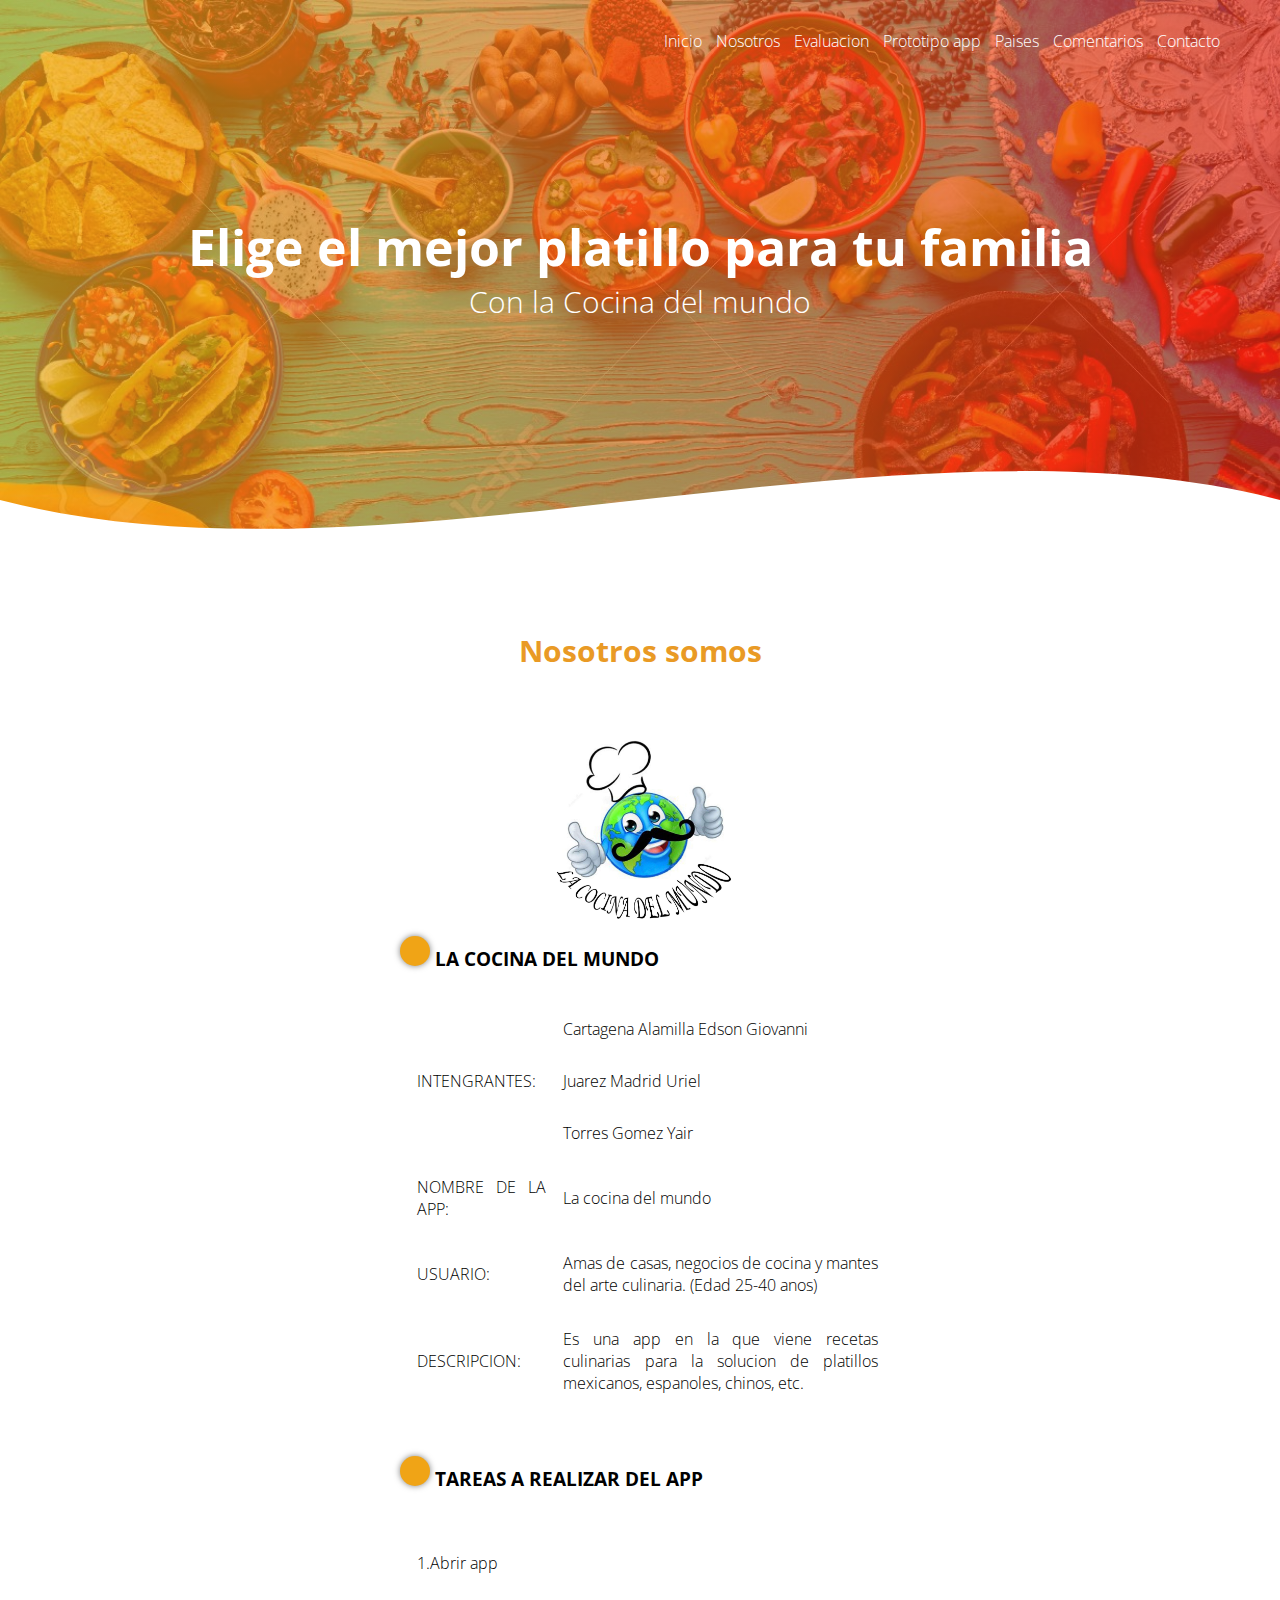
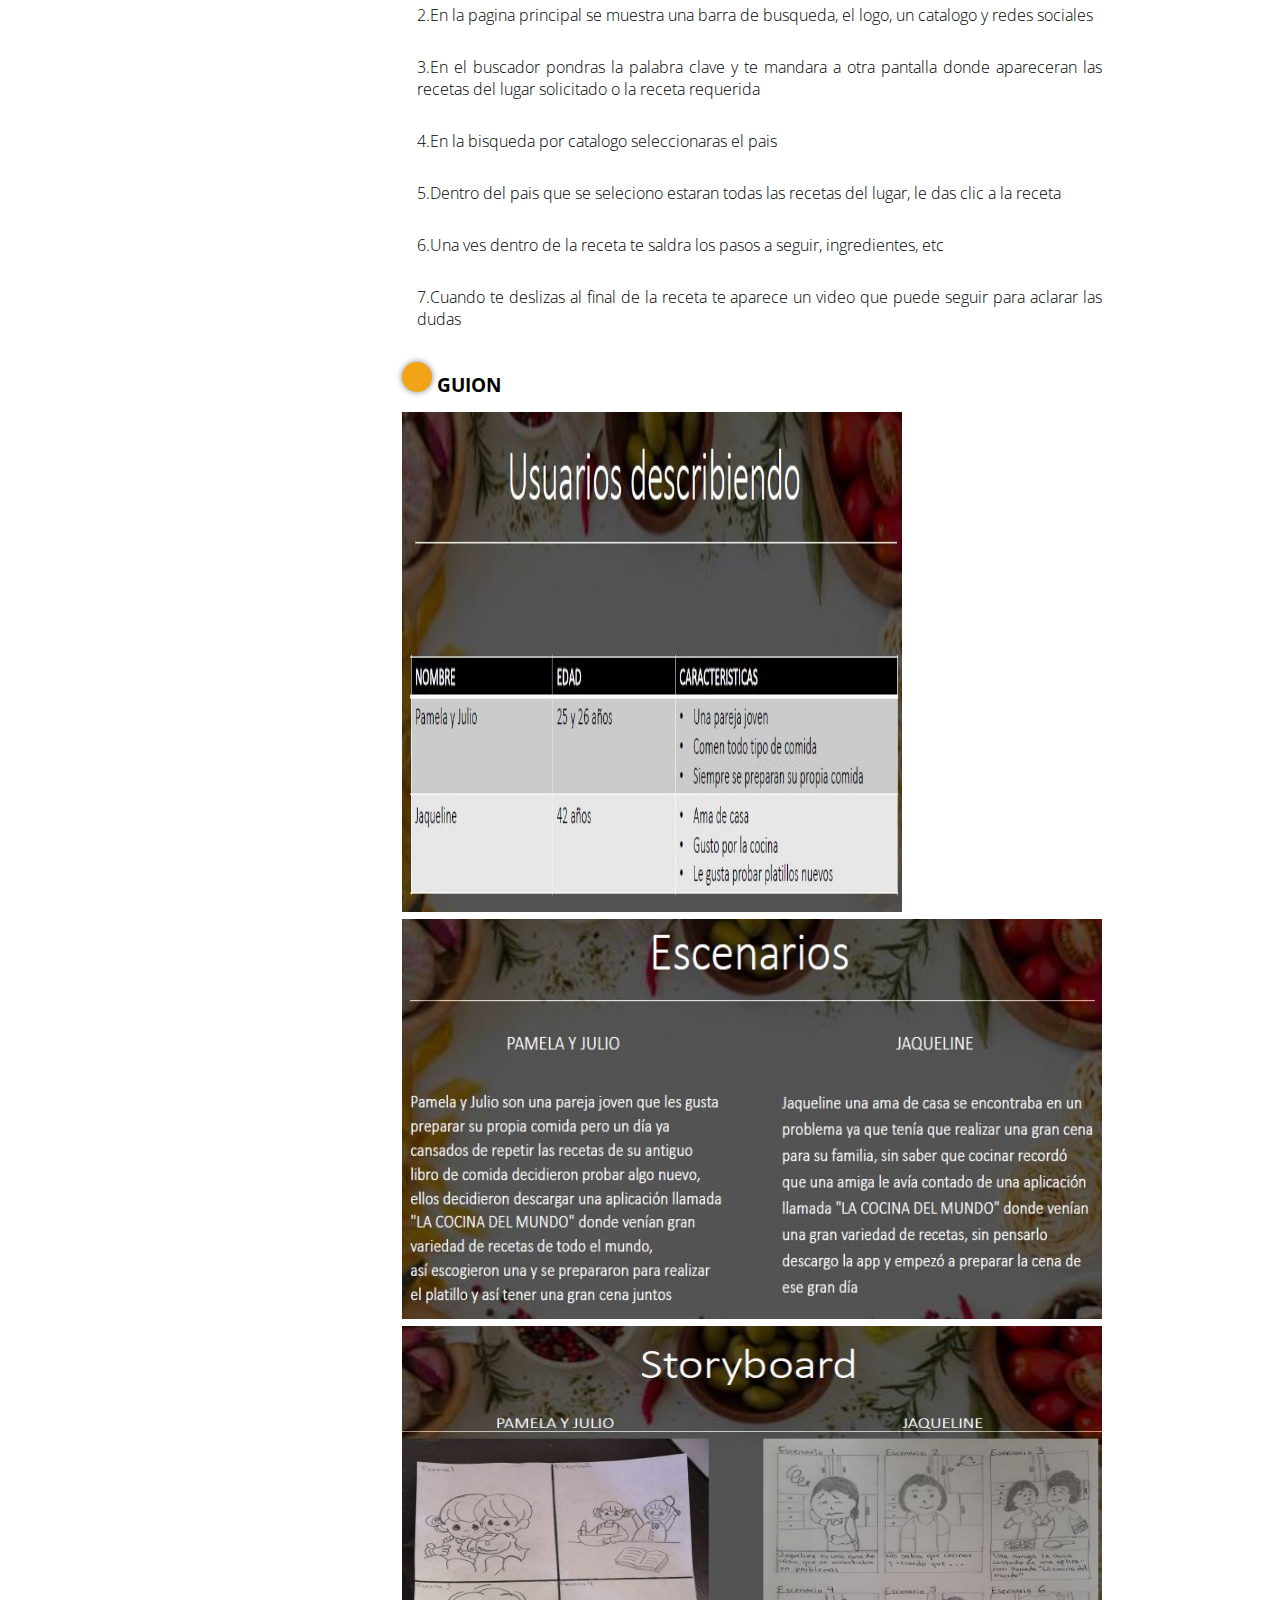
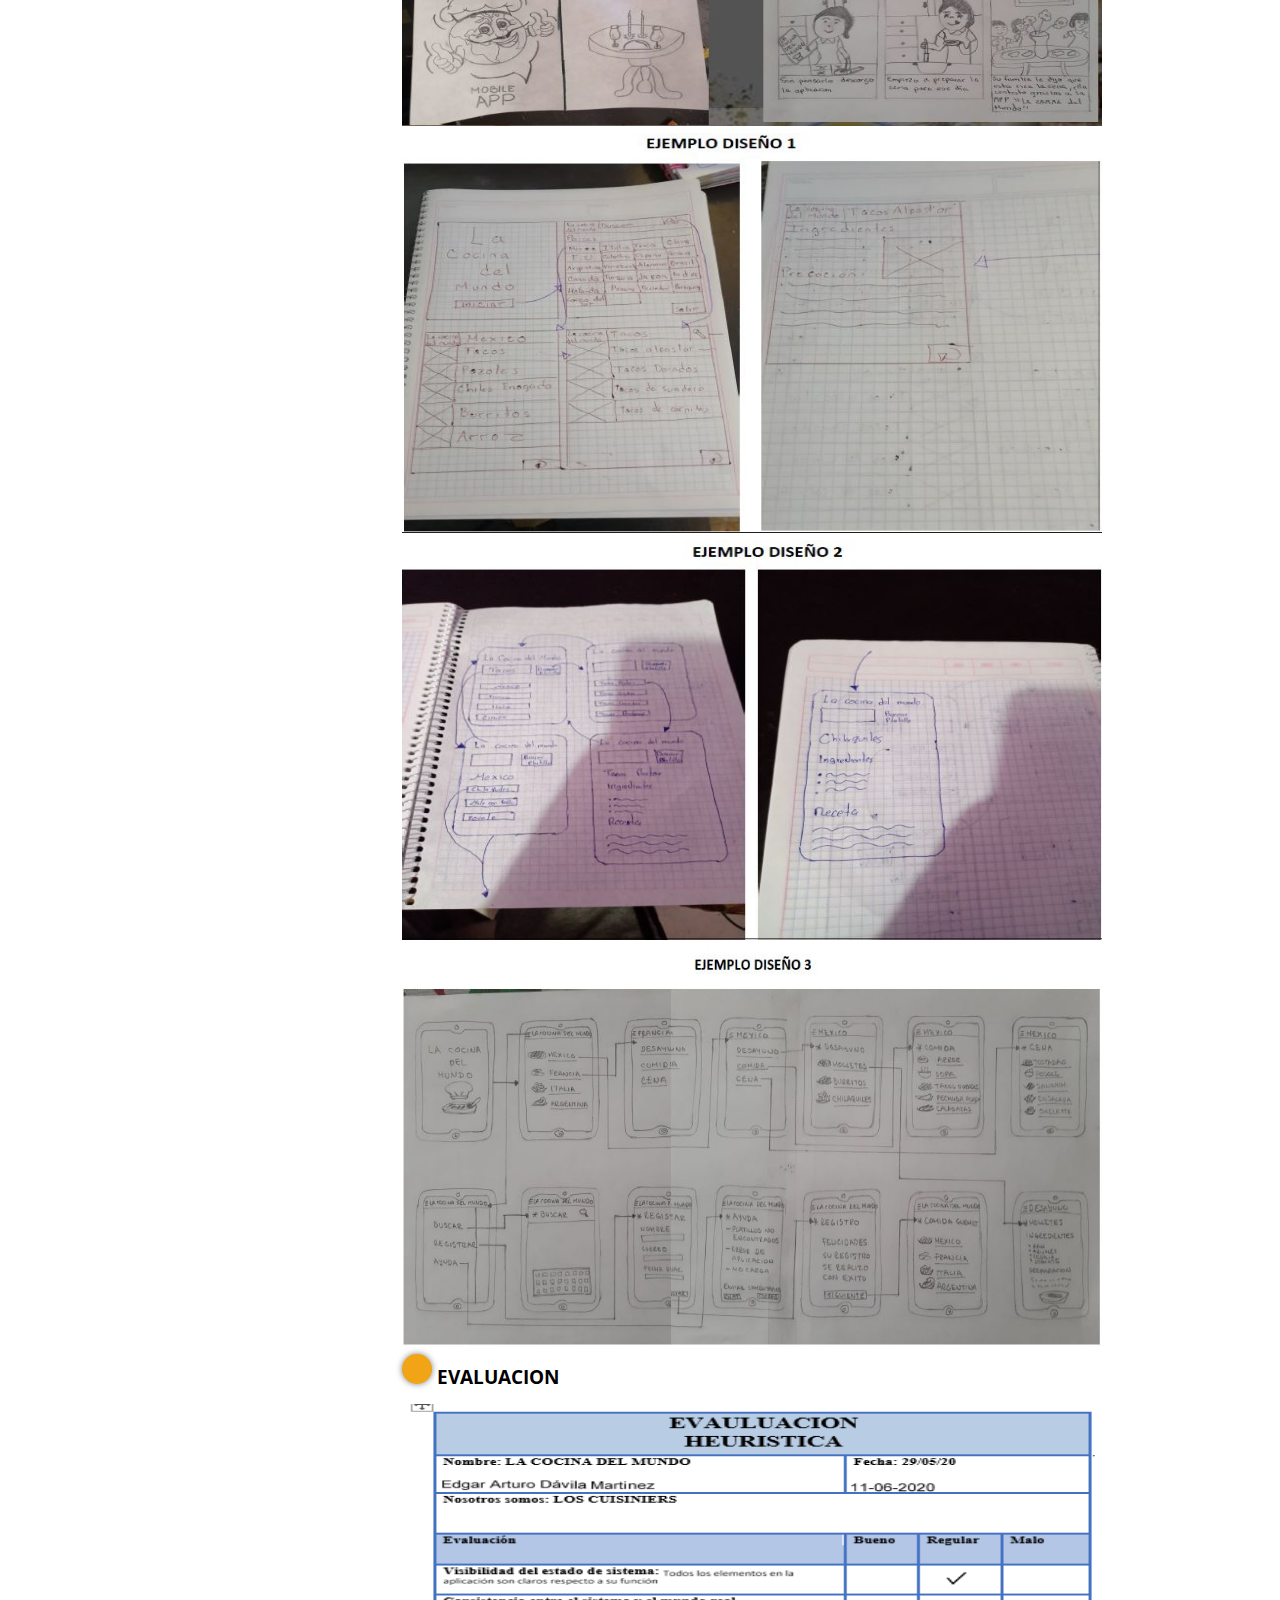
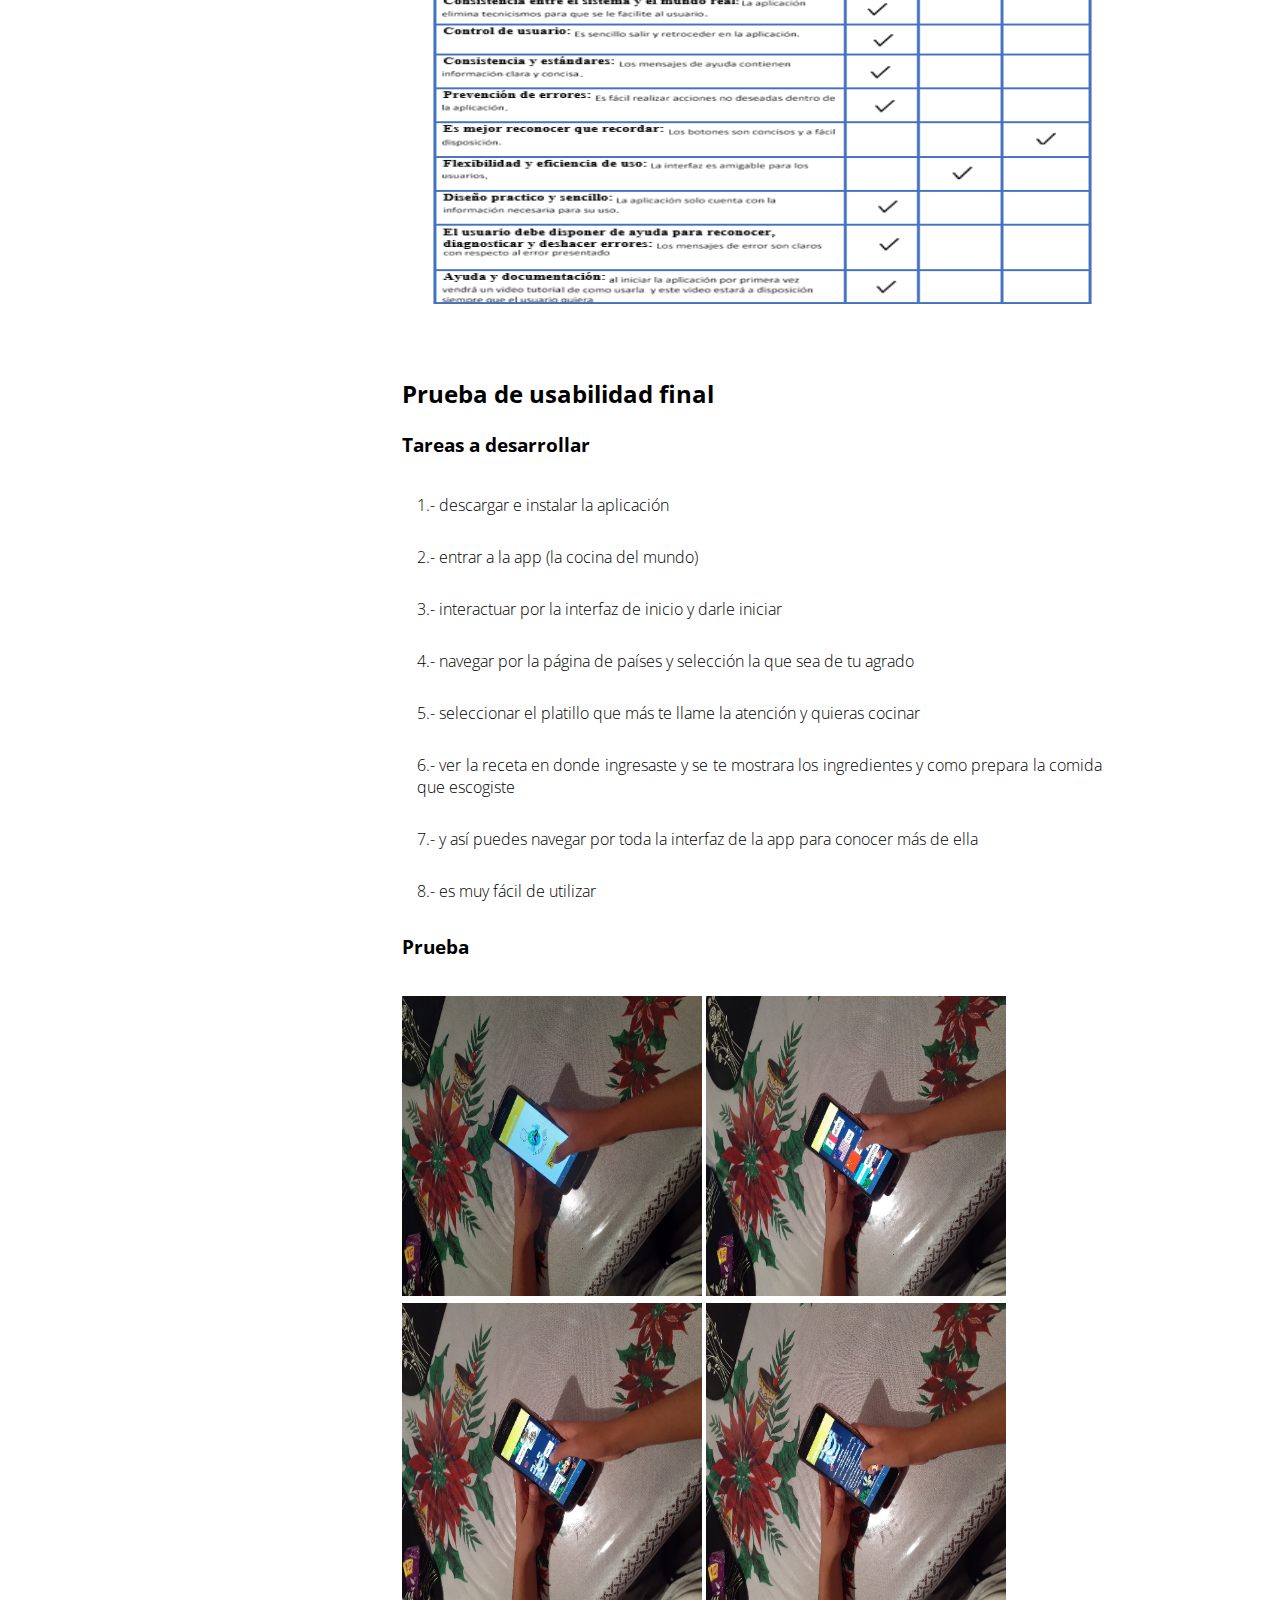
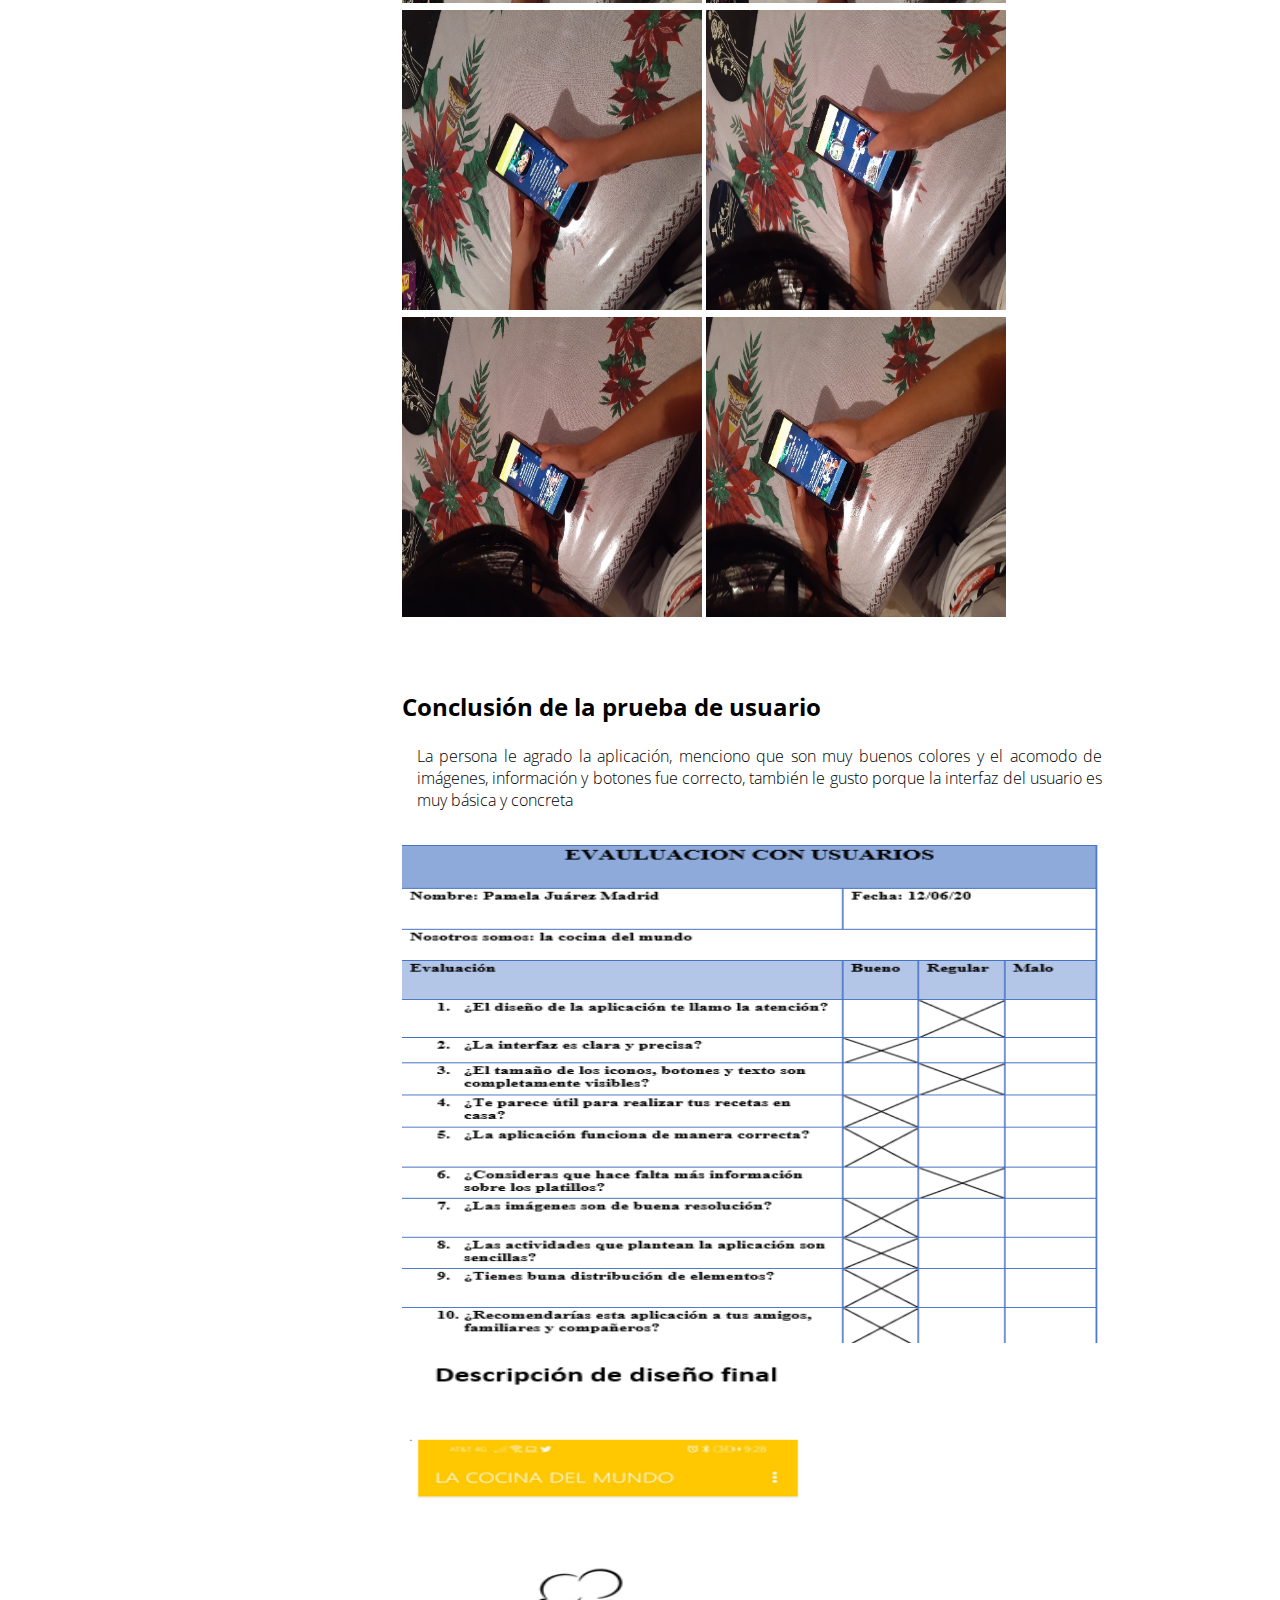
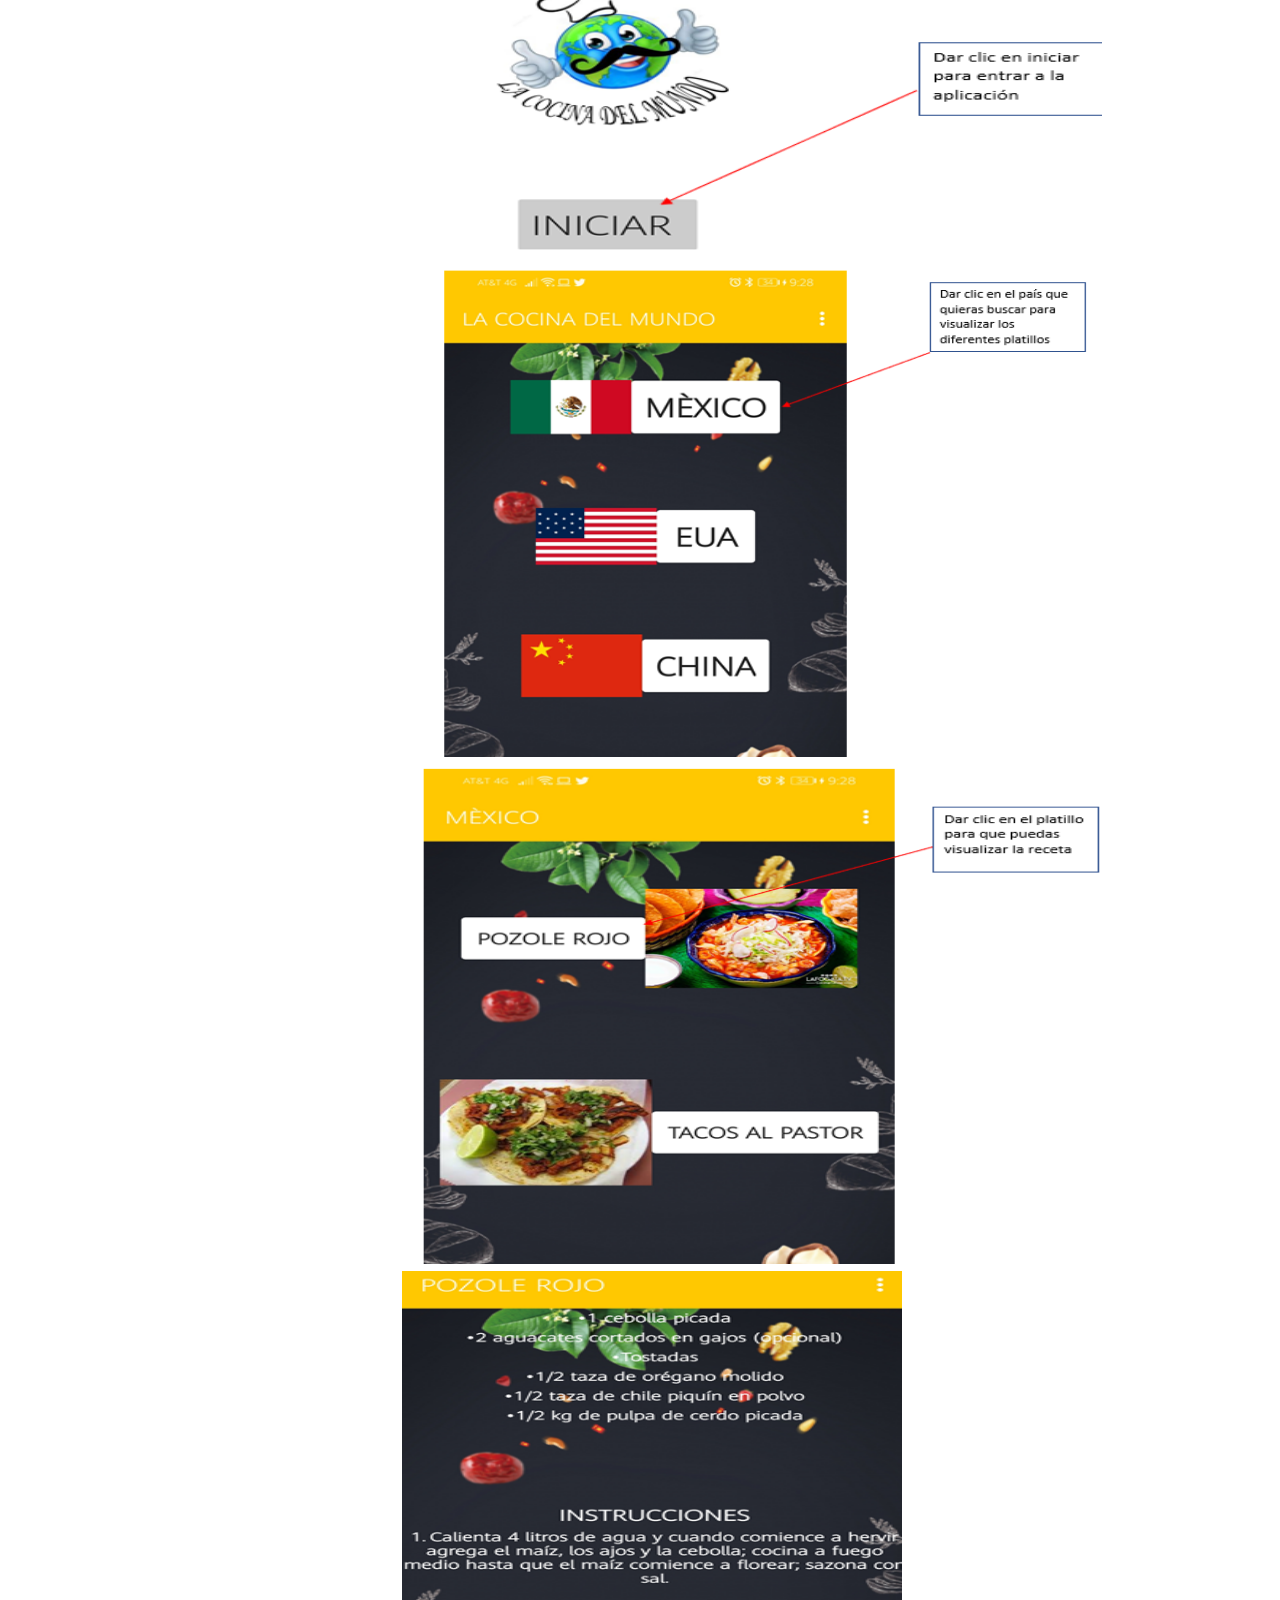
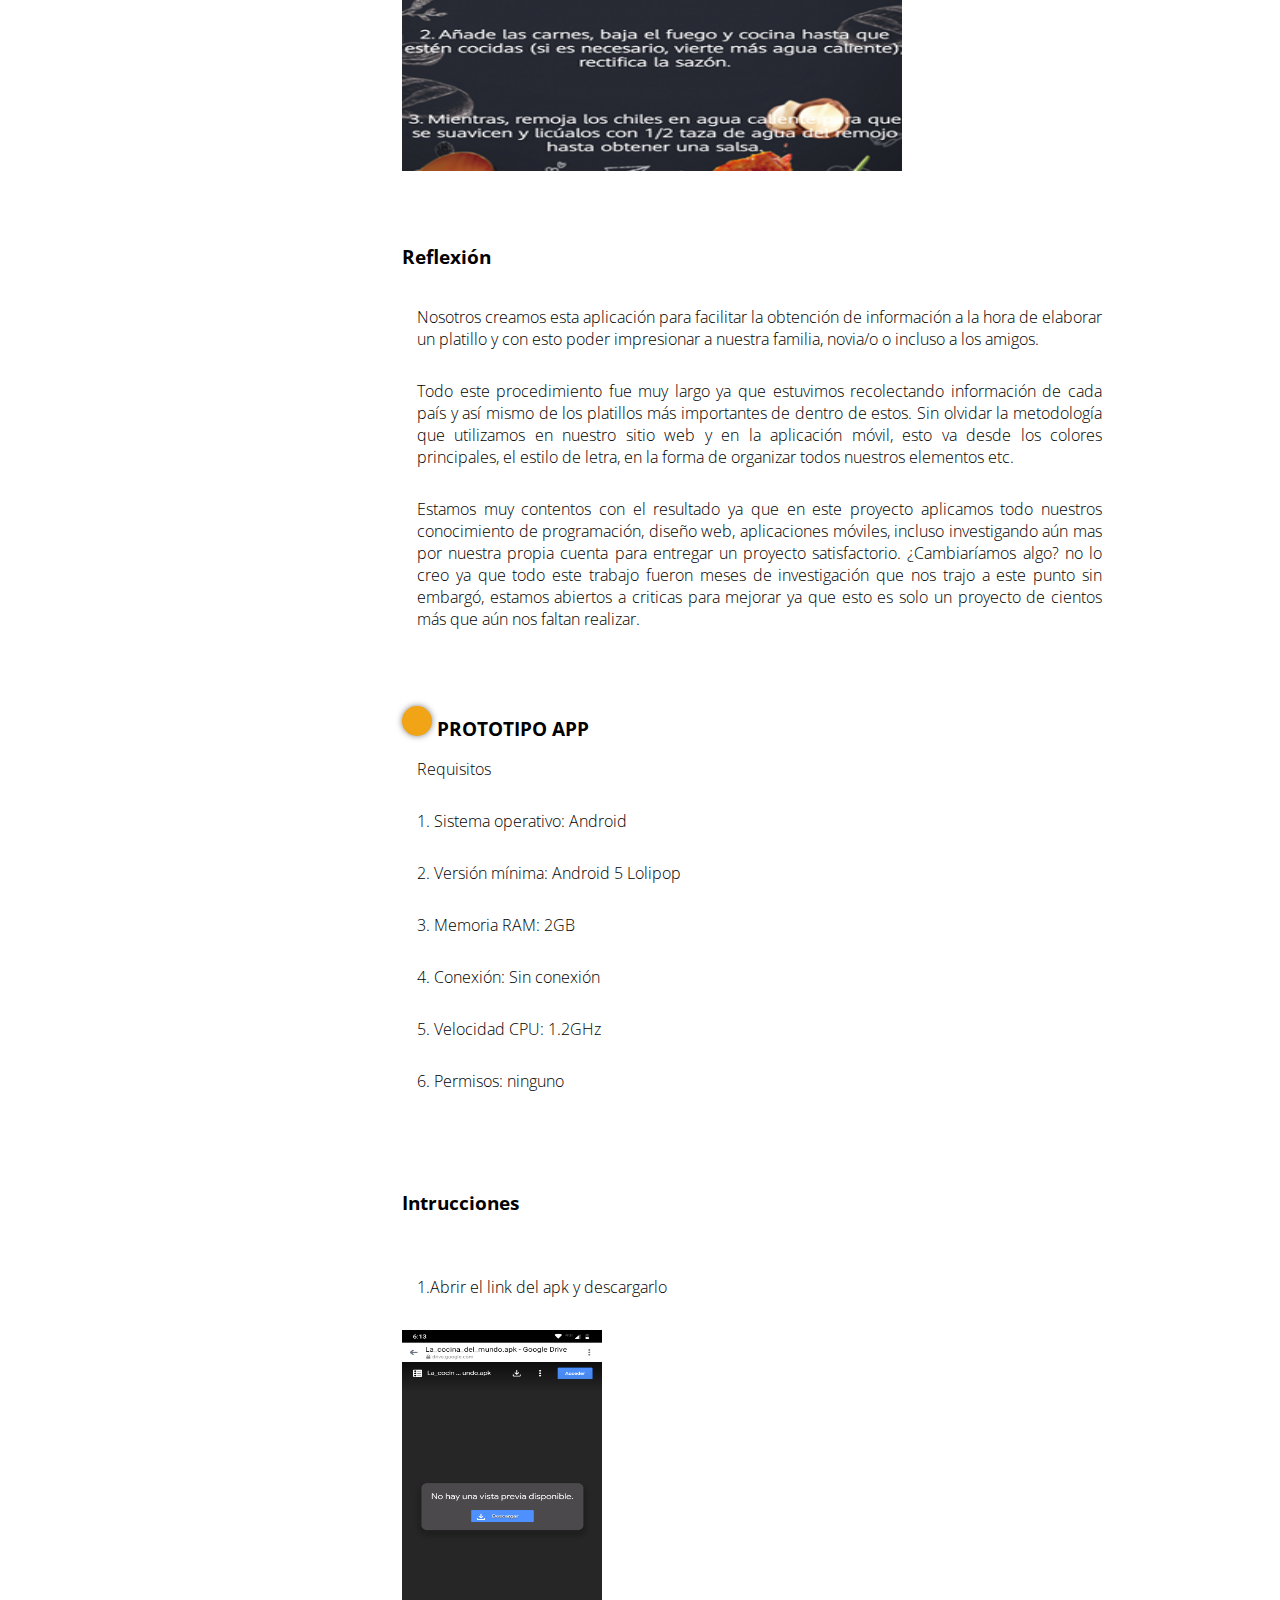
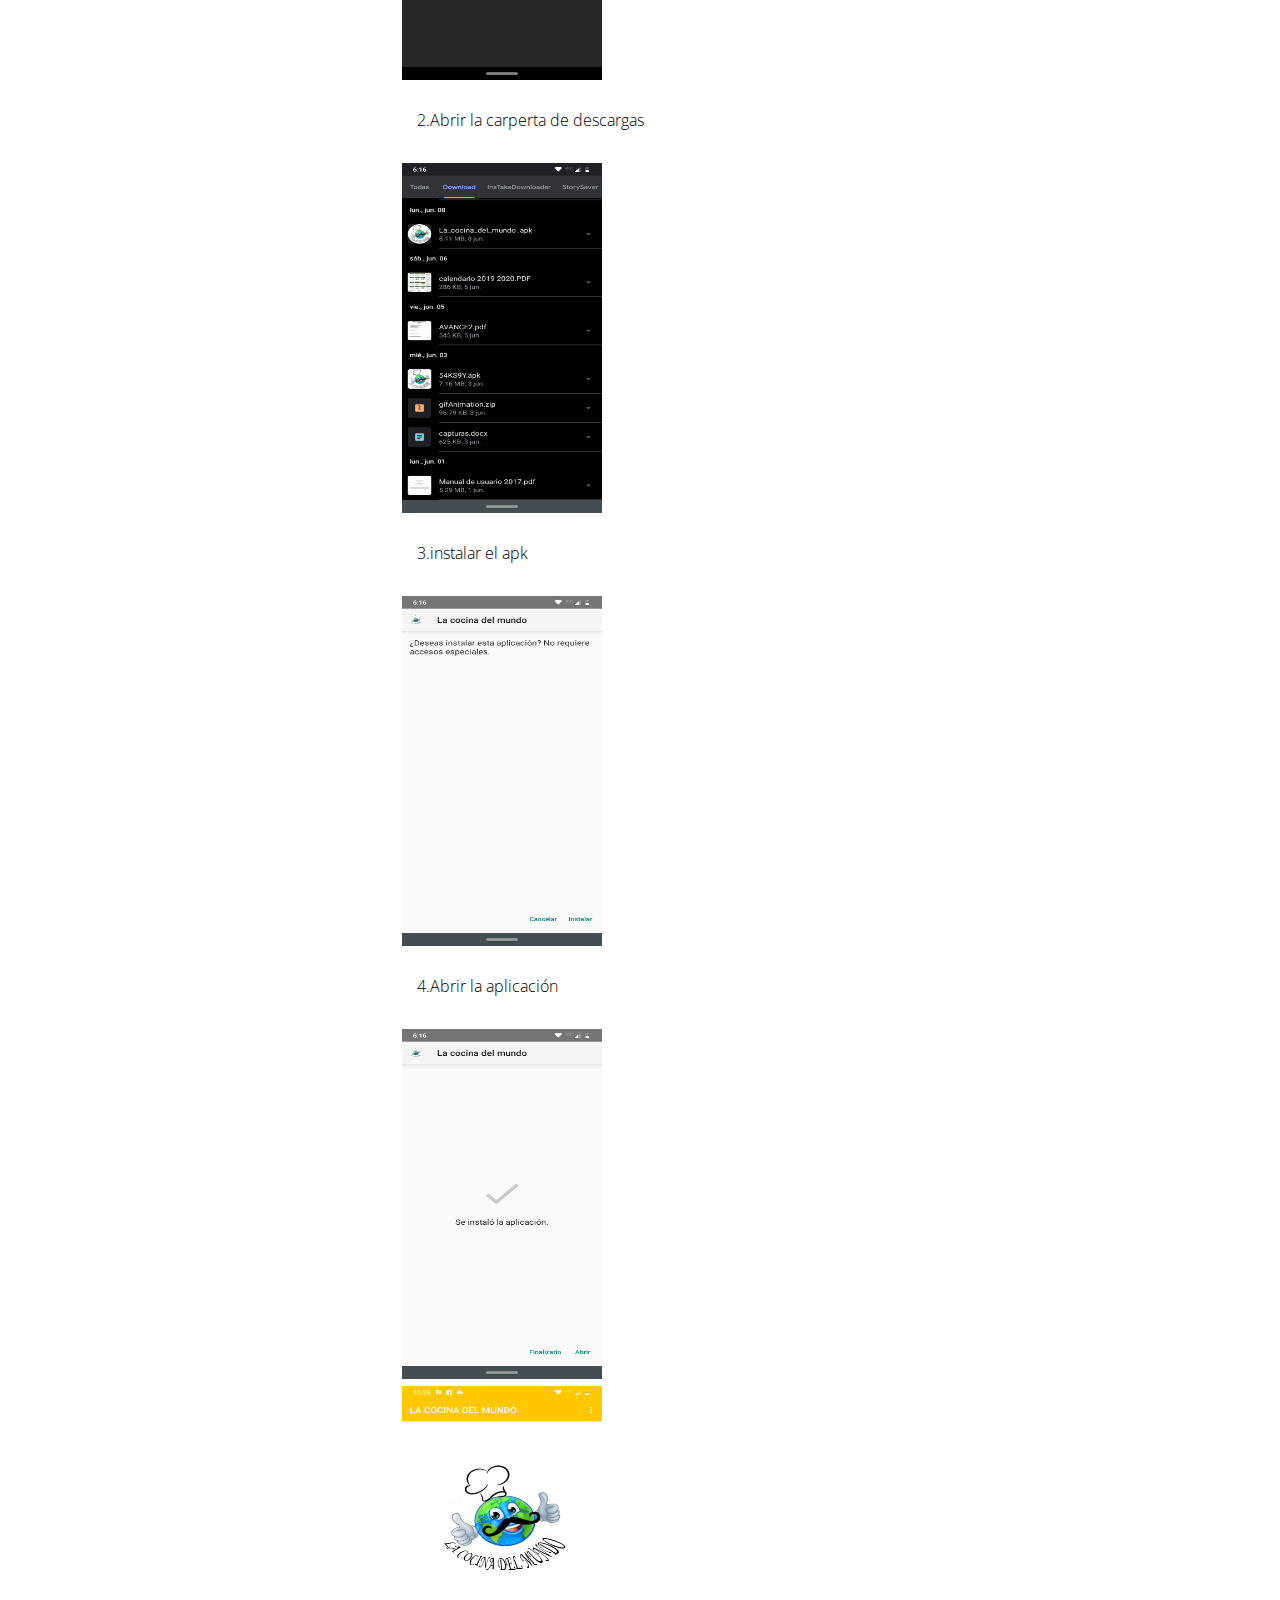
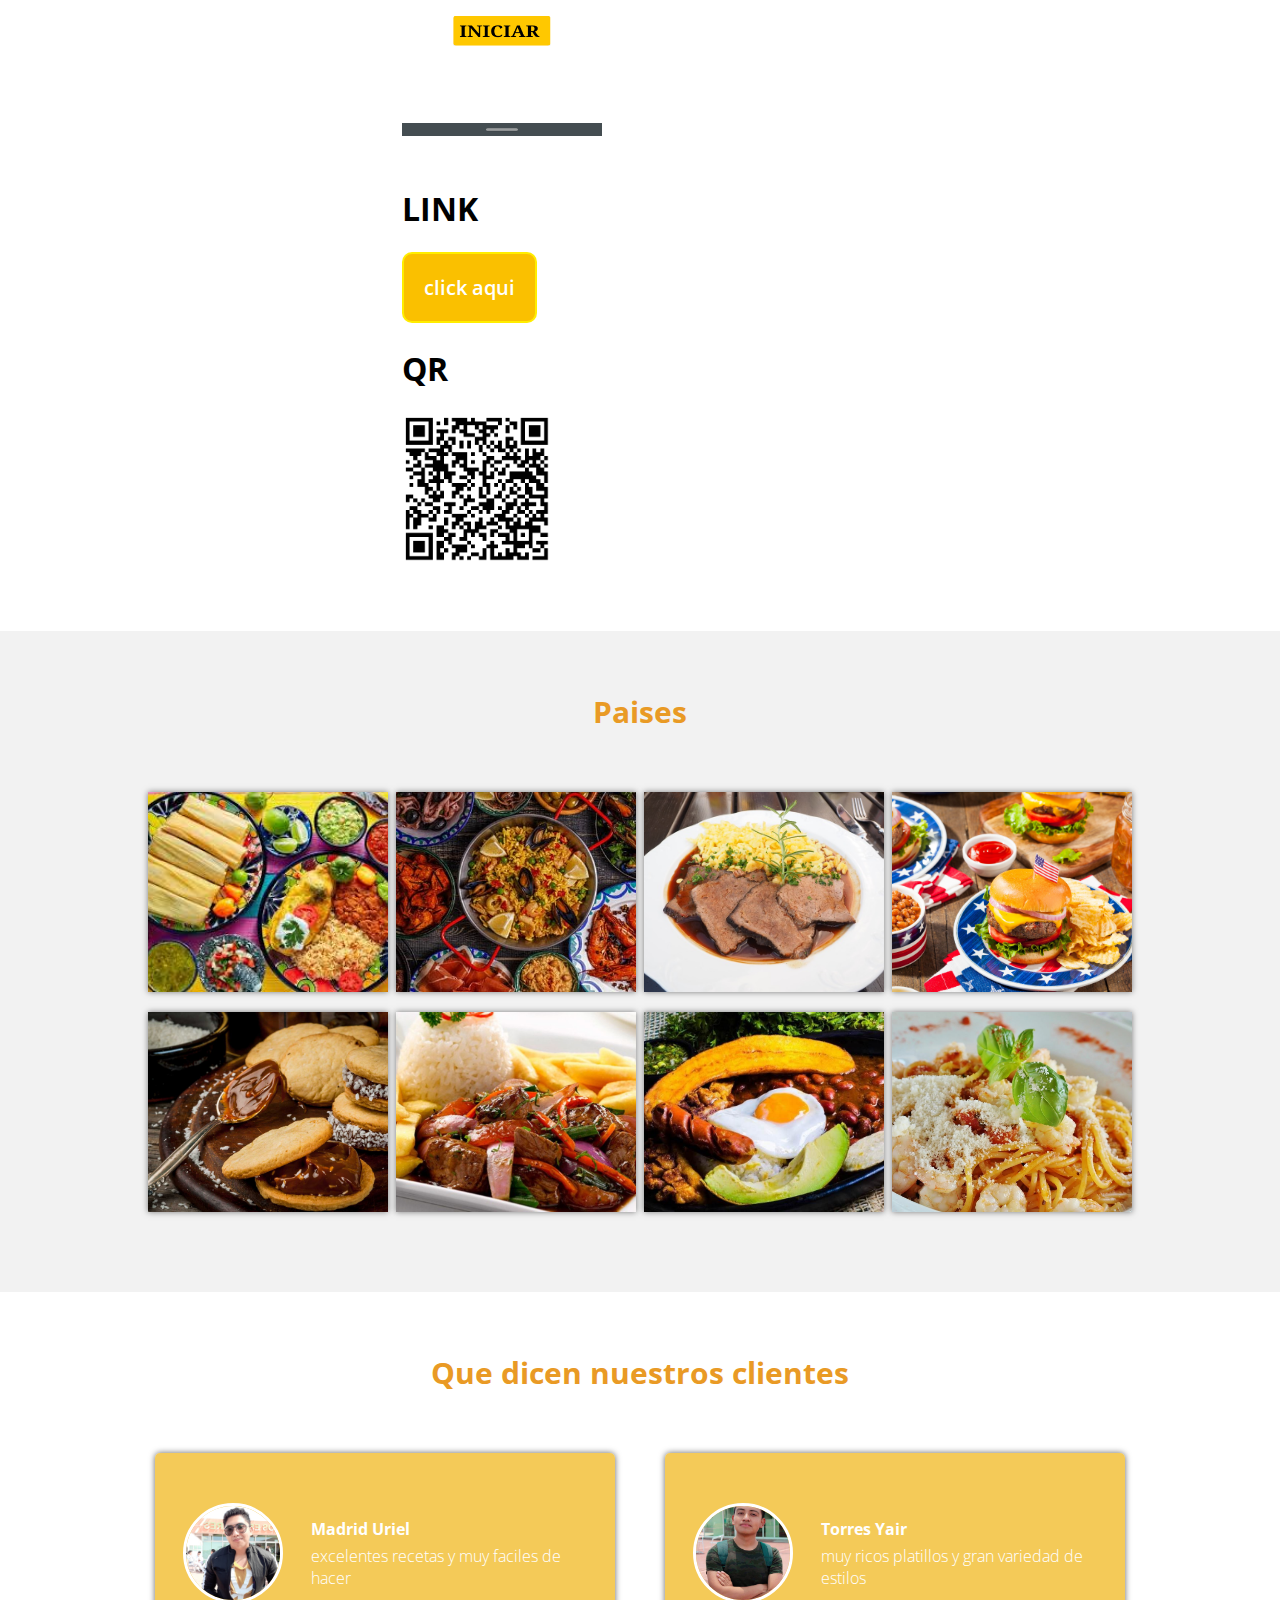
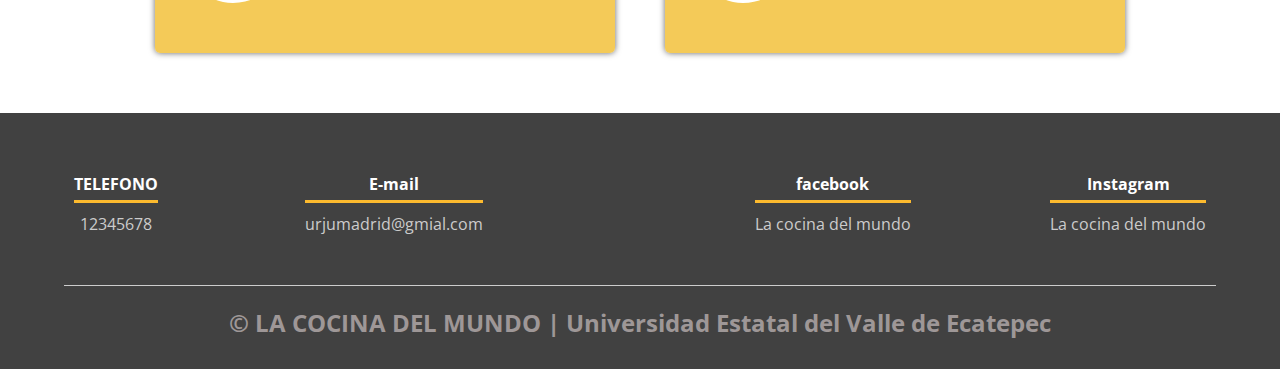
<file: index.html>
<!DOCTYPE html>
<html lang="es">

<head>
    <meta charset="UTF-8">
    <meta name="viewport" content="width=device-width, initial-scale=1.0">
    <meta http-equiv="X-UA-Compatible" content="ie=edge">
    <title>LOS CUISINIERS</title>
    <link rel="stylesheet" href="css/estilos.css">
    <link href="https://fonts.googleapis.com/css?family=Open+Sans:300,400,700,800&display=swap" rel="stylesheet"> 
</head>

<body>
    <header>
        <nav>
            <a href="index.html">Inicio</a>
            <a href="#Nosotros">Nosotros</a>
            <a href="#evaluacion">Evaluacion</a>
            <a href="#prototipo">Prototipo app</a>
            <a href="#Paises">Paises</a>
            <a href="#Comentarios">Comentarios</a>
            <a href="#Contacto">Contacto</a>
        </nav>
        <section class="textos-header">
            <h1>Elige el mejor platillo para tu familia</h1>
            <h2>Con la Cocina del mundo</h2>
        </section>
        <div class="wave" style="height: 150px; overflow: hidden;"><svg viewBox="0 0 500 150" preserveAspectRatio="none"
                style="height: 100%; width: 100%;">
                <path d="M0.00,49.98 C150.00,150.00 349.20,-50.00 500.00,49.98 L500.00,150.00 L0.00,150.00 Z"
                    style="stroke: none; fill: #fff;"></path>
            </svg></div>
    </header>
    <main>
        <section class="contenedor sobre-nosotros">
            <h2 class="titulo"><a name= Nosotros>Nosotros somos</a></h2>
           <center> <img src="img/uneve.jpg" alt="" class="imagen-about-us"></center>

            <div class="contenedor-sobre-nosotros">
                
                <div class="contenido-textos">
                    <h3><span></span>LA COCINA DEL MUNDO</h3>
                    <p>
                                <table class="tabla"> 
                                 <tr>
                                     <th><P>INTENGRANTES:</P></th>
                                     <th><p>Cartagena Alamilla Edson Giovanni</p>
                                     <p>Juarez Madrid Uriel</p>
                                     <p>Torres Gomez Yair</p></th>  
                                 </tr>
                                <tr>
                                     <th><p>NOMBRE DE LA APP:</p></th>
                                     <td><p>La cocina del mundo</p></td>
                                </tr>
                                <tr>
                                     <th><p>USUARIO:</p></th>
                                     <td><p>Amas de casas, negocios de cocina y mantes del arte culinaria. (Edad 25-40 anos)</p></td></tr>
                                <tr>
                                    <th><p>DESCRIPCION:</p></th>
                                    <td><p>Es una app en la que viene recetas culinarias para la solucion de platillos mexicanos, espanoles, chinos, etc.</p></td>
                                </tr>
                                </table>
                            
                    </p>
                    <h3><span></span>TAREAS A REALIZAR DEL APP</h3>
                    <table>
                        <tr>
                            <td><p>1.Abrir app</p>
                            <p>2.En la pagina principal se muestra una barra de busqueda, el logo, un catalogo y redes sociales</p>
                            <p>3.En el buscador pondras la palabra clave y te mandara a otra pantalla donde apareceran las recetas del lugar solicitado o la receta requerida</p>
                            <p>4.En la bisqueda por catalogo seleccionaras el pais</p>
                            <p>5.Dentro del pais que se seleciono estaran todas las recetas del lugar, le das clic a la receta </p>
                            <p>6.Una ves dentro de la receta te saldra los pasos a seguir, ingredientes, etc</p>
                            <p>7.Cuando te deslizas al final de la receta te aparece un video que puede seguir para aclarar las dudas</p></td>
                        </tr>
                        <tr>
                            <td> <h3><span></span>GUION</h3> 
                                <img src="img/G1.jpg" class="fotoG2"></td></tr>
                             <tr> <td><img src="img/G2.jpg" class="fotoG" ></td></tr>
                             <tr> <td><img src="img/SB.jpg" class="fotoG"></td></tr>
                             <tr> <td><img src="img/P1.jpg" class="fotoG"></td></tr>
                             <tr> <td><img src="img/P3.jpg" class="fotoG"></td></tr>
                             <tr> <td><img src="img/P2.jpg" class="fotoG"></td></tr>
                             <tr>
                                <td> <h3><span></span><a name= evaluacion>EVALUACION</a></h3> 
                                    <img src="img/eva.png" class="fotoG1"></td></tr>
                                    <tr><td><br><br><br><h2>Prueba de usabilidad final</h2><br>

                                        <h3> Tareas a desarrollar </h3><br>
                                        <p> 1.- descargar e instalar la aplicación </p>
                                        <p> 2.- entrar a la app (la cocina del mundo)</p>
                                        <p> 3.- interactuar por la interfaz de inicio y darle iniciar </p>
                                        <p> 4.- navegar por la página de países y selección la que sea de tu agrado </p>
                                        <p> 5.- seleccionar el platillo que más te llame la atención y quieras cocinar </p>
                                        <p> 6.- ver la receta en donde ingresaste y se te mostrara los ingredientes y como prepara la comida que escogiste </p>
                                        <p> 7.- y así puedes navegar por toda la interfaz de la app para conocer más de ella </p>
                                        <p> 8.- es muy fácil de utilizar </p></td></tr>

                                        <tr> <td><h3> Prueba </h3><br>
                                            <img src="img/1b.jpg" class="fotoG4" >
                                             <img src="img/2b.jpg" class="fotoG4" ></td></tr>
                                        <tr> <td><img src="img/3b.jpg" class="fotoG4" >
                                                <img src="img/4b.jpg" class="fotoG4" ></td></tr>
                                        <tr> <td><img src="img/5b.jpg" class="fotoG4" >
                                                <img src="img/6b.jpg" class="fotoG4" ></td></tr>
                                        <tr> <td><img src="img/7b.jpg" class="fotoG4" >
                                                <img src="img/8b.jpg" class="fotoG4" ></td></tr> <br><br>

                                        <tr><td><br><br><br><h2>Conclusión de la prueba de usuario</h2><br>
                                            <p>La persona le agrado la aplicación, menciono que son muy buenos colores y el acomodo de imágenes, 
                                                información y botones fue correcto, también le gusto porque la interfaz del usuario es muy básica y 
                                                concreta</p></td></tr>

                                    <tr> <td><img src="img/eva1.png" class="fotoG1" ></td></tr>
                                    <tr> <td><img src="img/dis1.png" class="fotoG1" ></td></tr>
                                    <tr> <td><img src="img/dis2.png" class="fotoG1" ></td></tr>
                                    <tr> <td><img src="img/dis3.png" class="fotoG1" ></td></tr>
                                    <tr> <td><img src="img/dis4.png" class="fotoG2" ></td></tr>
                                    
                                    <tr><td><br><br><br><h3>Reflexión</h3><br>
                                            <p>Nosotros creamos esta aplicación para facilitar la obtención de información a la hora 
                                                de elaborar un platillo y con esto poder impresionar a nuestra familia, novia/o 
                                            o incluso a los amigos. </p>
                                            <p>Todo este procedimiento fue muy largo ya que estuvimos recolectando información de 
                                                cada país y así mismo de los platillos más importantes de dentro de estos. Sin olvidar la metodología
                                                que utilizamos en nuestro sitio web y en la aplicación móvil, esto va desde los colores principales, 
                                                el estilo de letra, en la forma de organizar todos nuestros elementos etc.
                                            </p>
                                            <p>Estamos muy contentos con el resultado ya que en este proyecto aplicamos todo nuestros 
                                                conocimiento de programación, diseño web, aplicaciones móviles,  incluso investigando aún mas 
                                                por nuestra propia cuenta para entregar un proyecto satisfactorio. ¿Cambiaríamos algo?
                                                no lo creo ya que todo este trabajo fueron meses de investigación que nos trajo a este punto
                                                sin embargó, estamos abiertos a criticas para mejorar ya que esto es solo un proyecto  
                                                de cientos más que aún nos faltan realizar. 
                                            </p>

                                        </td>
                                    </tr>
                                    <tr>
                                        <td> <br><br><h3><span></span><a name= prototipo>PROTOTIPO APP</a></h3> </td></tr>
                                        <tr > <td><p> Requisitos </p>
                                            <p>1. Sistema operativo: Android </p>
                                            <p>2. Versión mínima: Android 5 Lolipop</p>
                                            <p>3. Memoria RAM: 2GB</p>
                                            <p>4. Conexión: Sin conexión </p>
                                            <p>5. Velocidad CPU: 1.2GHz</p>
                                            <p>6. Permisos: ninguno </p></td></tr>
                                     <tr><td><br><br><br><h3>Intrucciones</h3><br></td></tr>
                                     <tr><td><br>  <p>1.Abrir el link del apk y descargarlo  </p></td></tr>
                                     <tr> <td><img src="img/a1.png" class="fotoG3" ></td></tr>
                                     <tr><td> <br> <p>2.Abrir la carperta de descargas  </p></td></tr>
                                     <tr> <td><img src="img/a2.png" class="fotoG3" ></td></tr>
                                     <tr><td> <br> <p>3.instalar el apk  </p></td></tr>
                                     <tr> <td><img src="img/a3.png" class="fotoG3" ></td></tr>
                                     <tr><td> <br> <p>4.Abrir la aplicación  </p></td></tr>
                                     <tr> <td><img src="img/a5.png" class="fotoG3" ></td></tr>
                                     <tr> <td><img src="img/a6.png" class="fotoG3" ></td></tr>

                                     <tr><td> <br><br><h1>LINK</h1> </td></tr>
                                        <tr><td> <a href="https://drive.google.com/file/d/1E6JJMoGeitf1IdsCv3bloSZB8Y5j6kWQ/view?usp=sharing" 
                                        target="_blank" class="boton"> click aqui</a></td></tr>
                                        <tr><td> <br><h1>QR</h1></td></tr>
                                        <tr> <td><br><img src="img/qr.png"width="150" height="150" ></td></tr>
                    </table>
                </div>
            </div>
        </section>
        <section class="paises">
            <div class="contenedor">
                <h2 class="titulo"><a name= Paises>Paises</a></h2>
                <div class="galeria-port">
                    <div class="imagen-port">
                        <img src="img/img1.jpg" alt="">
                        <div class="hover-galeria">
                           <a href="mexico.html"> <img src="img/icono1.png" alt=""></a>
                            <p>MEXICO</p>
                        </div>
                    </div>
                    <div class="imagen-port">
                        <img src="img/img2.jpg" alt="">
                        <div class="hover-galeria">
                            <a href="espana.html"> <img src="img/icono1.png" alt=""></a>
                            <p>ESPAÑA</p>
                        </div>
                    </div>
                    <div class="imagen-port">
                        <img src="img/img3.jpg" alt="">
                        <div class="hover-galeria">
                            <a href="alemania.html"> <img src="img/icono1.png" alt=""></a>
                            <p>ALEMANIA</p>
                        </div>
                    </div>
                    <div class="imagen-port">
                        <img src="img/img4.jpg" alt="">
                        <div class="hover-galeria">
                            <a href="estados.html"> <img src="img/icono1.png" alt=""></a>
                            <p>E.U.</p>
                        </div>
                    </div>
                    <div class="imagen-port">
                        <img src="img/img5.jpg" alt="">
                        <div class="hover-galeria">
                            <a href="argentina.html"> <img src="img/icono1.png" alt=""></a>
                            <p>ARGENTINA</p>
                        </div>
                    </div>
                    <div class="imagen-port">
                        <img src="img/img6.jpg" alt="">
                        <div class="hover-galeria">
                            <a href="peru.html"> <img src="img/icono1.png" alt=""></a>
                            <p>PERU</p>
                        </div>
                    </div>
                    <div class="imagen-port">
                        <img src="img/img7.jpg" alt="">
                        <div class="hover-galeria">
                            <a href="colombia.html"> <img src="img/icono1.png" alt=""></a>
                            <p>COLOMBIA</p>
                        </div>
                    </div>
                    <div class="imagen-port">
                        <img src="img/img8.jpg" alt="">
                        <div class="hover-galeria">
                            <a href="italia.html"> <img src="img/icono1.png" alt=""></a>
                            <p>ITALIA</p>
                        </div>
                    </div>
                </div>
            </div>
        </section>
        <section class="clientes contenedor">
            <h2 class="titulo"> <a name= Comentarios>Que dicen nuestros clientes</a></h2>
            <div class="cards">
                <div class="card">
                    <img src="img/face1.jpg" alt="">
                    <div class="contenido-texto-card">
                        <h4>Madrid Uriel</h4>
                        <p>excelentes recetas y muy faciles de hacer</p>
                    </div>
                </div>
                &nbsp; &nbsp; &nbsp;
                <div class="card">
                    <img src="img/face2.jpg" alt="">
                    <div class="contenido-texto-card">
                        <h4>Torres Yair</h4>
                        <p>muy ricos platillos y gran variedad de estilos</p>
                    </div>
                </div>
            </div>
        </section>
       
    </main>
    <footer>
        <div class="contenedor-footer">
            <div class="content-foo">
                <h4><a name= Contacto>TELEFONO</a></h4>
                <p>12345678</p>
            </div>&nbsp; &nbsp; &nbsp;&nbsp; &nbsp; &nbsp;&nbsp; &nbsp; &nbsp; &nbsp; &nbsp; &nbsp; &nbsp; &nbsp; &nbsp;&nbsp; &nbsp; &nbsp;
            <div class="content-foo">
                <h4>E-mail</h4>
                <p>urjumadrid@gmial.com</p>
            </div>&nbsp; &nbsp; &nbsp;&nbsp; &nbsp; &nbsp;&nbsp; &nbsp; &nbsp; &nbsp; &nbsp; &nbsp; &nbsp; &nbsp; &nbsp;&nbsp; &nbsp; &nbsp;
            &nbsp; &nbsp;&nbsp; &nbsp; &nbsp;&nbsp; &nbsp; &nbsp; &nbsp; &nbsp; &nbsp; &nbsp; &nbsp; &nbsp;&nbsp; &nbsp; &nbsp;
            <div class="content-foo">
                <h4>facebook</h4>
                <p>La cocina del mundo </p>
            </div>&nbsp; &nbsp;&nbsp; &nbsp; &nbsp;&nbsp; &nbsp; &nbsp; &nbsp; &nbsp; &nbsp; &nbsp; &nbsp; &nbsp;&nbsp; &nbsp; &nbsp;
            <div class="content-foo">
                <h4>Instagram</h4>
                <p>La cocina del mundo </p>
            </div>
        </div>
        <h2 class="titulo-final">&copy; LA COCINA DEL MUNDO | Universidad Estatal del Valle de Ecatepec</h2>
    </footer>
</body>

</html>
</file>
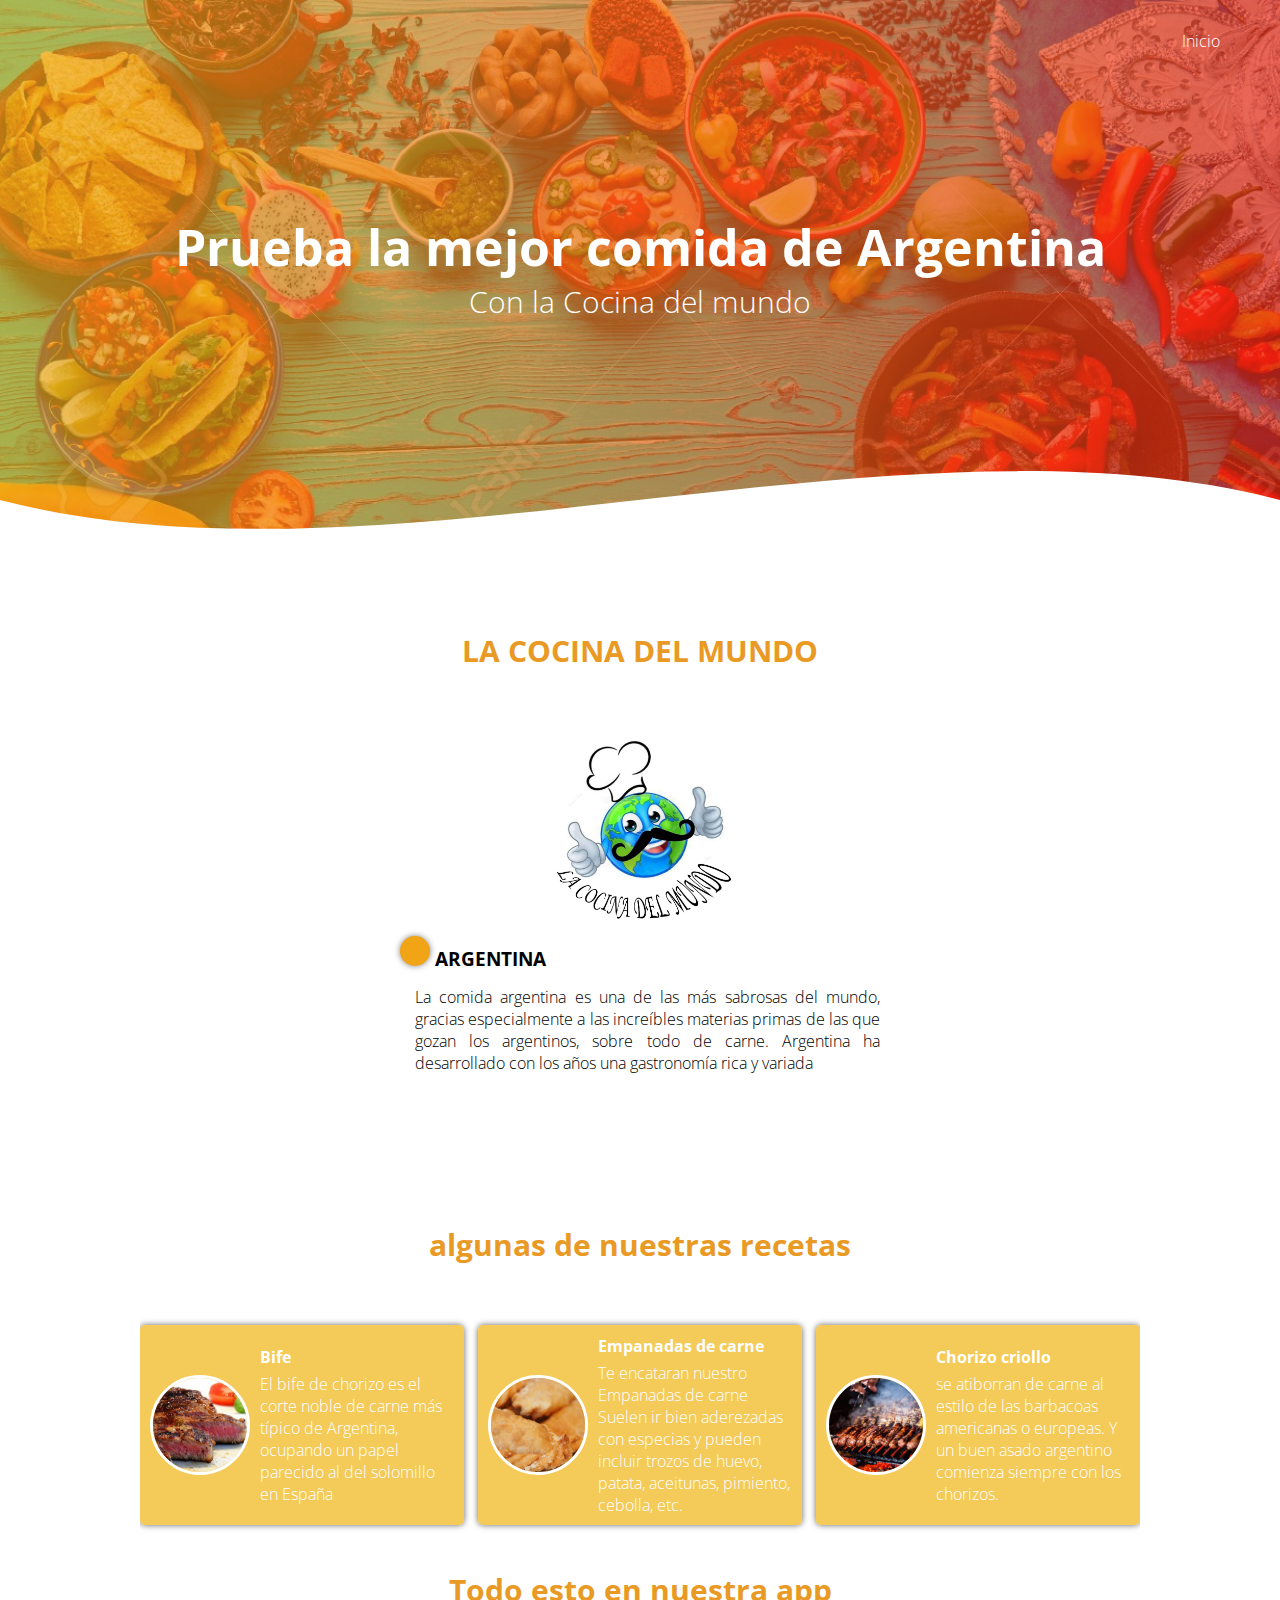
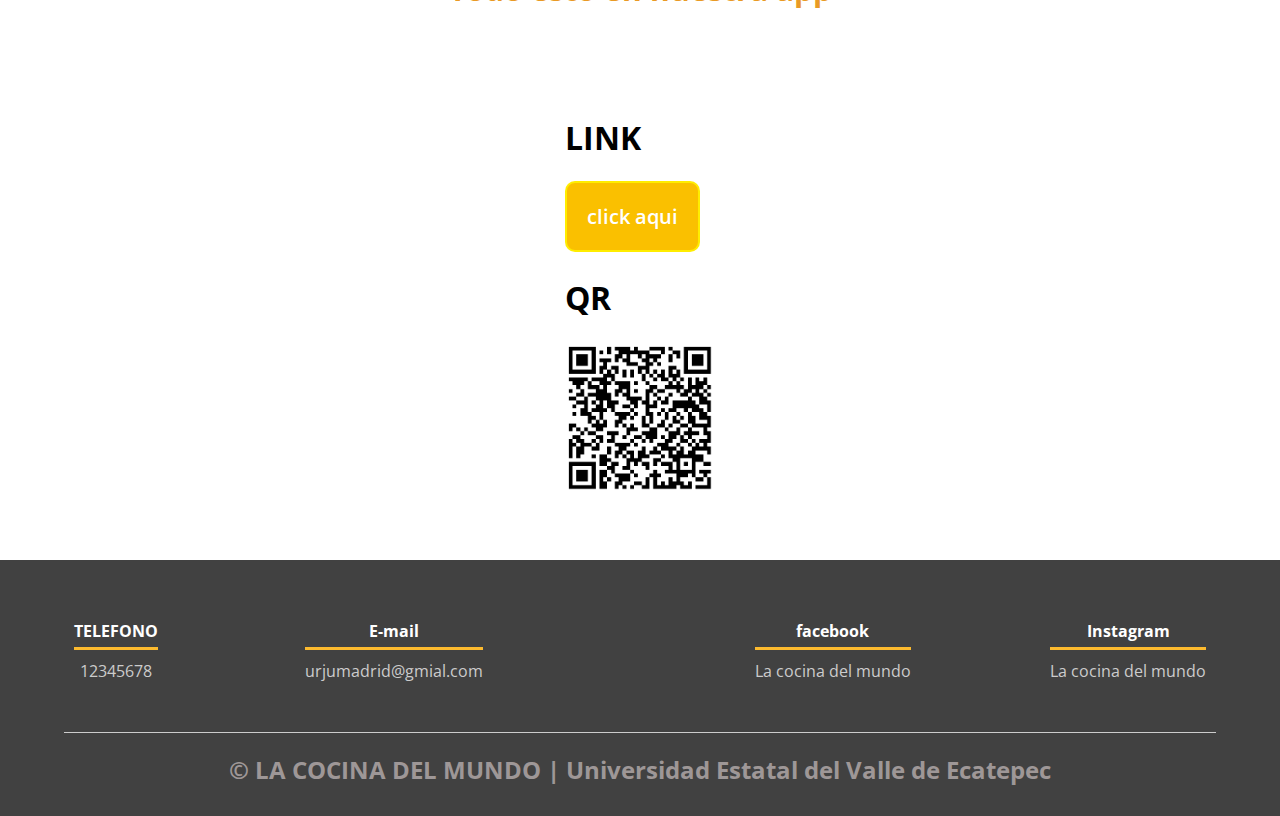
<file: argentina.html>
<!DOCTYPE html>
<html lang="es">

<head>
    <meta charset="UTF-8">
    <meta name="viewport" content="width=device-width, initial-scale=1.0">
    <meta http-equiv="X-UA-Compatible" content="ie=edge">
    <title>LOS CUISINIERS</title>
    <link rel="stylesheet" href="css/estilos.css">
    <link href="https://fonts.googleapis.com/css?family=Open+Sans:300,400,700,800&display=swap" rel="stylesheet"> 
</head>

<body>
    <header>
        <nav>
            <a href="index.html">Inicio</a>
            
        </nav>
        <section class="textos-header">
            <h1>Prueba la mejor comida de Argentina</h1>
            <h2>Con la Cocina del mundo</h2>
        </section>
        <div class="wave" style="height: 150px; overflow: hidden;"><svg viewBox="0 0 500 150" preserveAspectRatio="none"
                style="height: 100%; width: 100%;">
                <path d="M0.00,49.98 C150.00,150.00 349.20,-50.00 500.00,49.98 L500.00,150.00 L0.00,150.00 Z"
                    style="stroke: none; fill: #fff;"></path>
            </svg></div>
    </header>
    <main>
        <section class="contenedor sobre-nosotros">
            <h2 class="titulo"><a name= Nosotros>LA COCINA DEL MUNDO</a></h2>
           <center> <img src="img/uneve.jpg" alt="" class="imagen-about-us"></center>

            <div class="contenedor-sobre-nosotros">
                
                <div class="contenido-textos">
                    <h3><span></span>ARGENTINA</h3>
                    <p>La comida argentina es una de las más sabrosas del mundo, gracias especialmente a las increíbles materias 
                        primas de las que gozan los argentinos, sobre todo de carne. Argentina ha desarrollado con los años una gastronomía rica y variada</p>
                </div>
            </div>
        </section>
        <section class="clientes contenedor">
            <h2 class="titulo"> <a name= Comentarios>algunas de nuestras recetas</a></h2>
            <div class="cards">
                <div class="card">
                    <img src="img/arg1.jpg" alt="">
                    <div class="contenido-texto-card">
                        <h4>Bife</h4>
                        <p>El bife de chorizo es el corte noble de carne más típico de Argentina, ocupando un papel parecido al del solomillo en España</p>
                    </div>
                </div>
                &nbsp; &nbsp; &nbsp;
                <div class="card">
                    <img src="img/arg2.jpg" alt="">
                    <div class="contenido-texto-card">
                        <h4>Empanadas de carne</h4>
                        <p>Te encataran nuestro Empanadas de carne Suelen ir bien aderezadas con especias y pueden incluir trozos de huevo, patata, aceitunas, pimiento, cebolla, etc.</p>
                    </div>
                </div>
                &nbsp; &nbsp; &nbsp;
                <div class="card">
                    <img src="img/arg3.jpg" alt="">
                    <div class="contenido-texto-card">
                        <h4>Chorizo criollo</h4>
                        <p>se atiborran de carne al estilo de las barbacoas americanas o europeas. Y un buen asado argentino comienza siempre con los chorizos. </p>
                    </div>
                </div>
            </div>
           <br><br> <h2 class="titulo"> <a name= Comentarios>Todo esto en nuestra app </a></h2>
           <center><table>
            <tr><td> <br><br><h1>LINK</h1> </td></tr>
                                        <tr><td> <a href="https://drive.google.com/file/d/1E6JJMoGeitf1IdsCv3bloSZB8Y5j6kWQ/view?usp=sharing" 
                                        target="_blank" class="boton"> click aqui</a></td></tr>
                                        <tr><td> <br><h1>QR</h1></td></tr>
                                        <tr> <td><br><img src="img/qr.png"width="150" height="150" ></td></tr></table></center>
        </section>
       
    </main>
    <footer>
        <div class="contenedor-footer">
            <div class="content-foo">
                <h4><a name= Contacto>TELEFONO</a></h4>
                <p>12345678</p>
            </div>&nbsp; &nbsp; &nbsp;&nbsp; &nbsp; &nbsp;&nbsp; &nbsp; &nbsp; &nbsp; &nbsp; &nbsp; &nbsp; &nbsp; &nbsp;&nbsp; &nbsp; &nbsp;
            <div class="content-foo">
                <h4>E-mail</h4>
                <p>urjumadrid@gmial.com</p>
            </div>&nbsp; &nbsp; &nbsp;&nbsp; &nbsp; &nbsp;&nbsp; &nbsp; &nbsp; &nbsp; &nbsp; &nbsp; &nbsp; &nbsp; &nbsp;&nbsp; &nbsp; &nbsp;
            &nbsp; &nbsp;&nbsp; &nbsp; &nbsp;&nbsp; &nbsp; &nbsp; &nbsp; &nbsp; &nbsp; &nbsp; &nbsp; &nbsp;&nbsp; &nbsp; &nbsp;
            <div class="content-foo">
                <h4>facebook</h4>
                <p>La cocina del mundo </p>
            </div>&nbsp; &nbsp;&nbsp; &nbsp; &nbsp;&nbsp; &nbsp; &nbsp; &nbsp; &nbsp; &nbsp; &nbsp; &nbsp; &nbsp;&nbsp; &nbsp; &nbsp;
            <div class="content-foo">
                <h4>Instagram</h4>
                <p>La cocina del mundo </p>
            </div>
        </div>
        <h2 class="titulo-final">&copy; LA COCINA DEL MUNDO | Universidad Estatal del Valle de Ecatepec</h2>
    </footer>
</body>

</html>
</file>
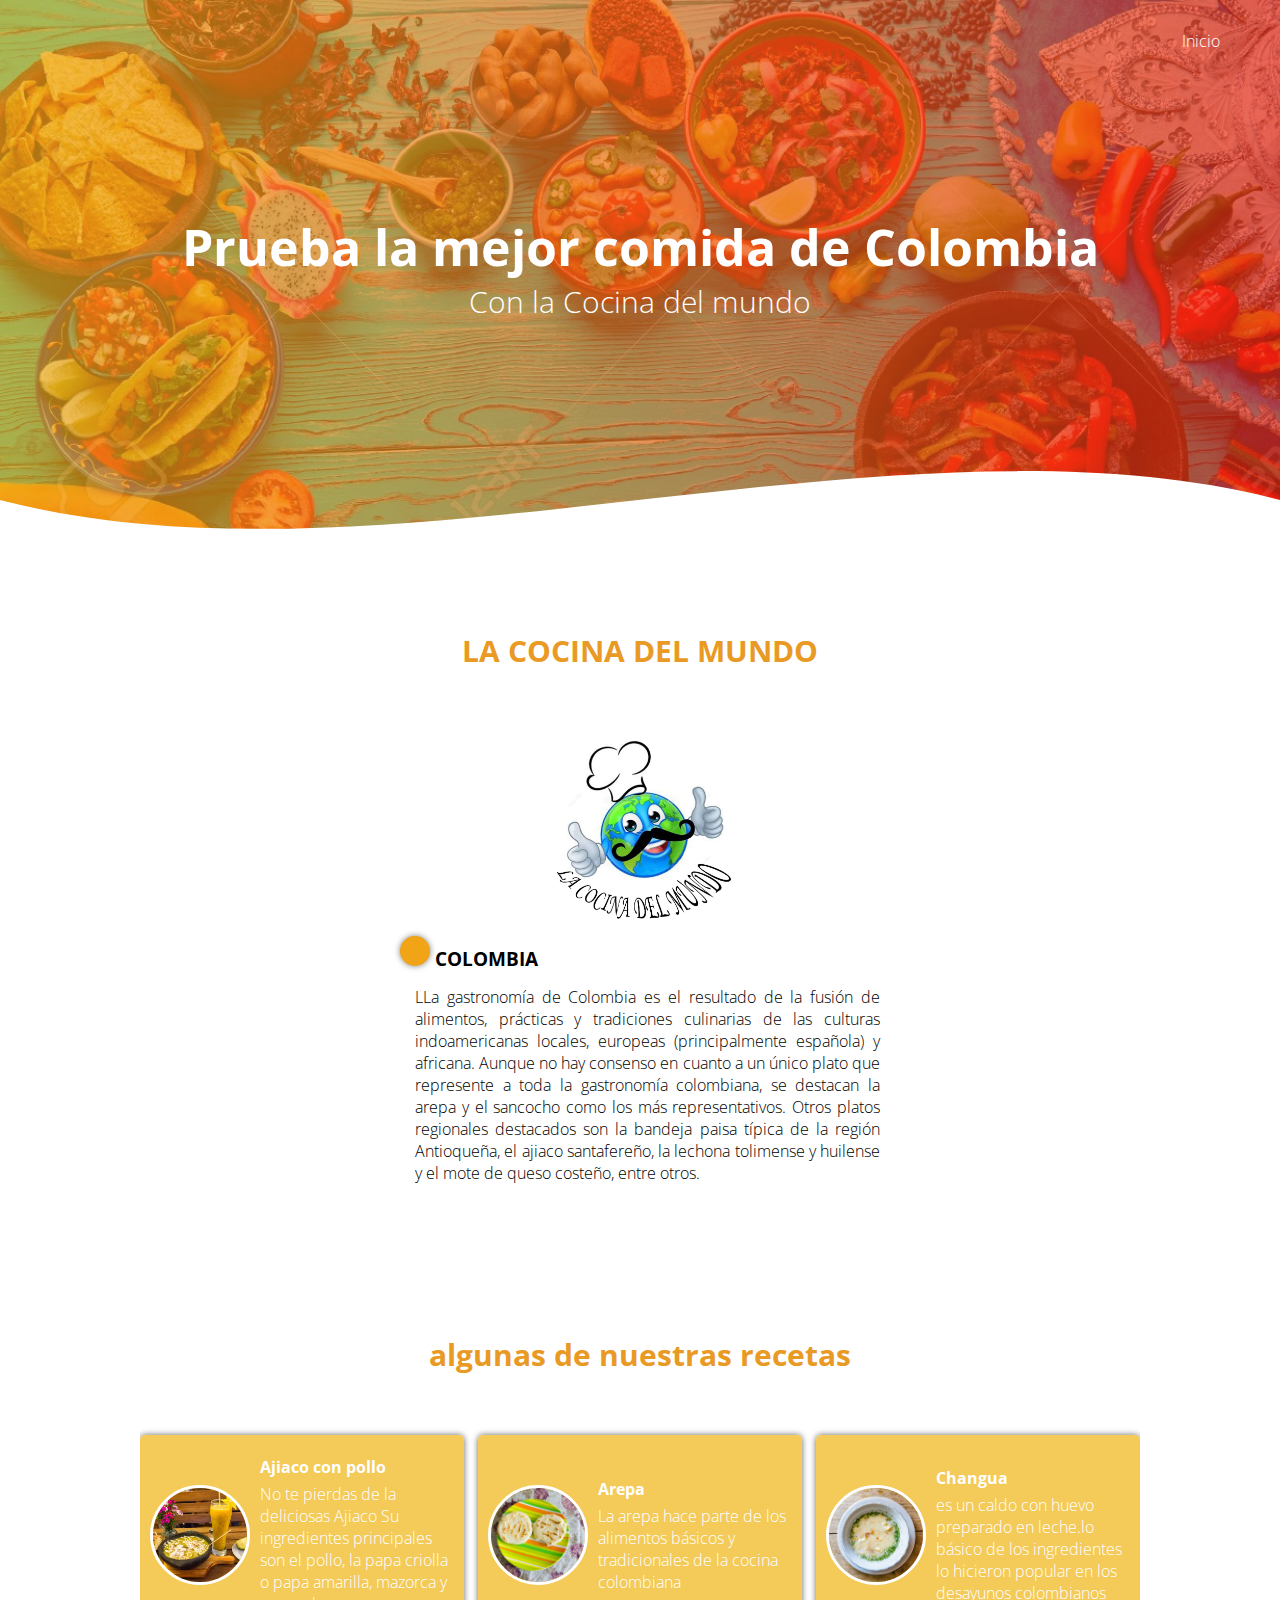
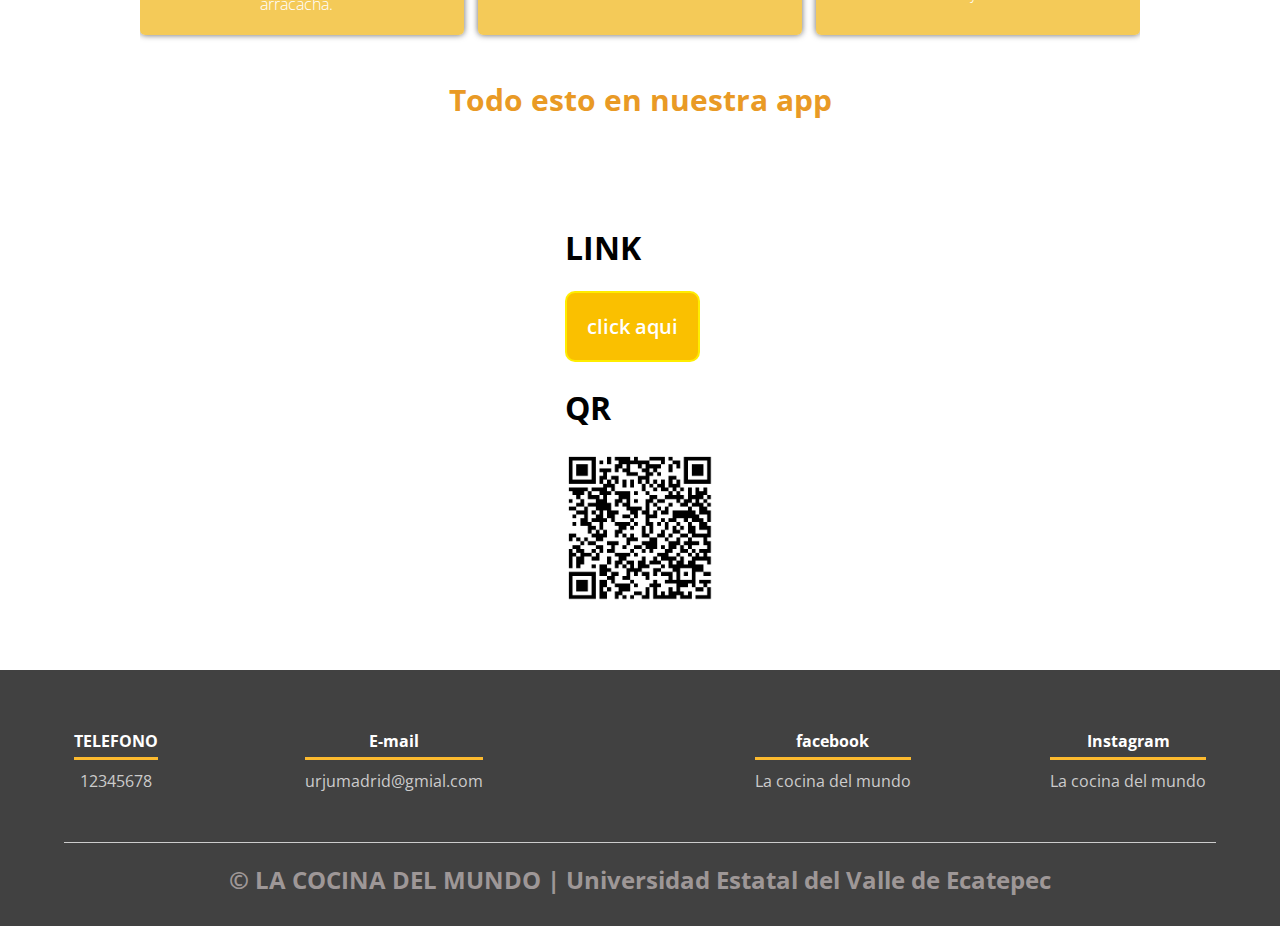
<file: colombia.html>
<!DOCTYPE html>
<html lang="es">

<head>
    <meta charset="UTF-8">
    <meta name="viewport" content="width=device-width, initial-scale=1.0">
    <meta http-equiv="X-UA-Compatible" content="ie=edge">
    <title>LOS CUISINIERS</title>
    <link rel="stylesheet" href="css/estilos.css">
    <link href="https://fonts.googleapis.com/css?family=Open+Sans:300,400,700,800&display=swap" rel="stylesheet"> 
</head>

<body>
    <header>
        <nav>
            <a href="index.html">Inicio</a>
            
        </nav>
        <section class="textos-header">
            <h1>Prueba la mejor comida de Colombia</h1>
            <h2>Con la Cocina del mundo</h2>
        </section>
        <div class="wave" style="height: 150px; overflow: hidden;"><svg viewBox="0 0 500 150" preserveAspectRatio="none"
                style="height: 100%; width: 100%;">
                <path d="M0.00,49.98 C150.00,150.00 349.20,-50.00 500.00,49.98 L500.00,150.00 L0.00,150.00 Z"
                    style="stroke: none; fill: #fff;"></path>
            </svg></div>
    </header>
    <main>
        <section class="contenedor sobre-nosotros">
            <h2 class="titulo"><a name= Nosotros>LA COCINA DEL MUNDO</a></h2>
           <center> <img src="img/uneve.jpg" alt="" class="imagen-about-us"></center>

            <div class="contenedor-sobre-nosotros">
                
                <div class="contenido-textos">
                    <h3><span></span>COLOMBIA</h3>
                    <p>LLa gastronomía de Colombia es el resultado de la fusión de alimentos, prácticas y tradiciones culinarias de las 
                        culturas indoamericanas locales, europeas (principalmente española) y africana. Aunque no hay consenso en cuanto a un 
                        único plato que represente a toda la gastronomía colombiana, se destacan la arepa y el sancocho como los más 
                        representativos. Otros platos regionales destacados son la bandeja paisa típica de la región Antioqueña, el ajiaco 
                        santafereño, la lechona tolimense y huilense y el mote de queso costeño, entre otros.</p>
                </div>
            </div>
        </section>
        <section class="clientes contenedor">
            <h2 class="titulo"> <a name= Comentarios>algunas de nuestras recetas</a></h2>
            <div class="cards">
                <div class="card">
                    <img src="img/col1.jpg" alt="">
                    <div class="contenido-texto-card">
                        <h4>Ajiaco con pollo</h4>
                        <p>No te pierdas de la deliciosas Ajiaco Su ingredientes principales son el pollo, la papa criolla o papa amarilla, mazorca y arracacha.</p>
                    </div>
                </div>
                &nbsp; &nbsp; &nbsp;
                <div class="card">
                    <img src="img/col2.jpg" alt="">
                    <div class="contenido-texto-card">
                        <h4>Arepa</h4>
                        <p>La arepa hace parte de los alimentos básicos y tradicionales de la cocina colombiana</p>
                    </div>
                </div>
                &nbsp; &nbsp; &nbsp;
                <div class="card">
                    <img src="img/col3.jpg" alt="">
                    <div class="contenido-texto-card">
                        <h4>Changua</h4>
                        <p>es un caldo con huevo preparado en leche.lo básico de los ingredientes lo hicieron popular en los desayunos colombianos </p>
                    </div>
                </div>
            </div>
           <br><br> <h2 class="titulo"> <a name= Comentarios>Todo esto en nuestra app </a></h2>
           <center><table>
            <tr><td> <br><br><h1>LINK</h1> </td></tr>
                                        <tr><td> <a href="https://drive.google.com/file/d/1E6JJMoGeitf1IdsCv3bloSZB8Y5j6kWQ/view?usp=sharing" 
                                        target="_blank" class="boton"> click aqui</a></td></tr>
                                        <tr><td> <br><h1>QR</h1></td></tr>
                                        <tr> <td><br><img src="img/qr.png"width="150" height="150" ></td></tr></table></center>
        </section>
       
    </main>
    <footer>
        <div class="contenedor-footer">
            <div class="content-foo">
                <h4><a name= Contacto>TELEFONO</a></h4>
                <p>12345678</p>
            </div>&nbsp; &nbsp; &nbsp;&nbsp; &nbsp; &nbsp;&nbsp; &nbsp; &nbsp; &nbsp; &nbsp; &nbsp; &nbsp; &nbsp; &nbsp;&nbsp; &nbsp; &nbsp;
            <div class="content-foo">
                <h4>E-mail</h4>
                <p>urjumadrid@gmial.com</p>
            </div>&nbsp; &nbsp; &nbsp;&nbsp; &nbsp; &nbsp;&nbsp; &nbsp; &nbsp; &nbsp; &nbsp; &nbsp; &nbsp; &nbsp; &nbsp;&nbsp; &nbsp; &nbsp;
            &nbsp; &nbsp;&nbsp; &nbsp; &nbsp;&nbsp; &nbsp; &nbsp; &nbsp; &nbsp; &nbsp; &nbsp; &nbsp; &nbsp;&nbsp; &nbsp; &nbsp;
            <div class="content-foo">
                <h4>facebook</h4>
                <p>La cocina del mundo </p>
            </div>&nbsp; &nbsp;&nbsp; &nbsp; &nbsp;&nbsp; &nbsp; &nbsp; &nbsp; &nbsp; &nbsp; &nbsp; &nbsp; &nbsp;&nbsp; &nbsp; &nbsp;
            <div class="content-foo">
                <h4>Instagram</h4>
                <p>La cocina del mundo </p>
            </div>
        </div>
        <h2 class="titulo-final">&copy; LA COCINA DEL MUNDO | Universidad Estatal del Valle de Ecatepec</h2>
    </footer>
</body>

</html>
</file>
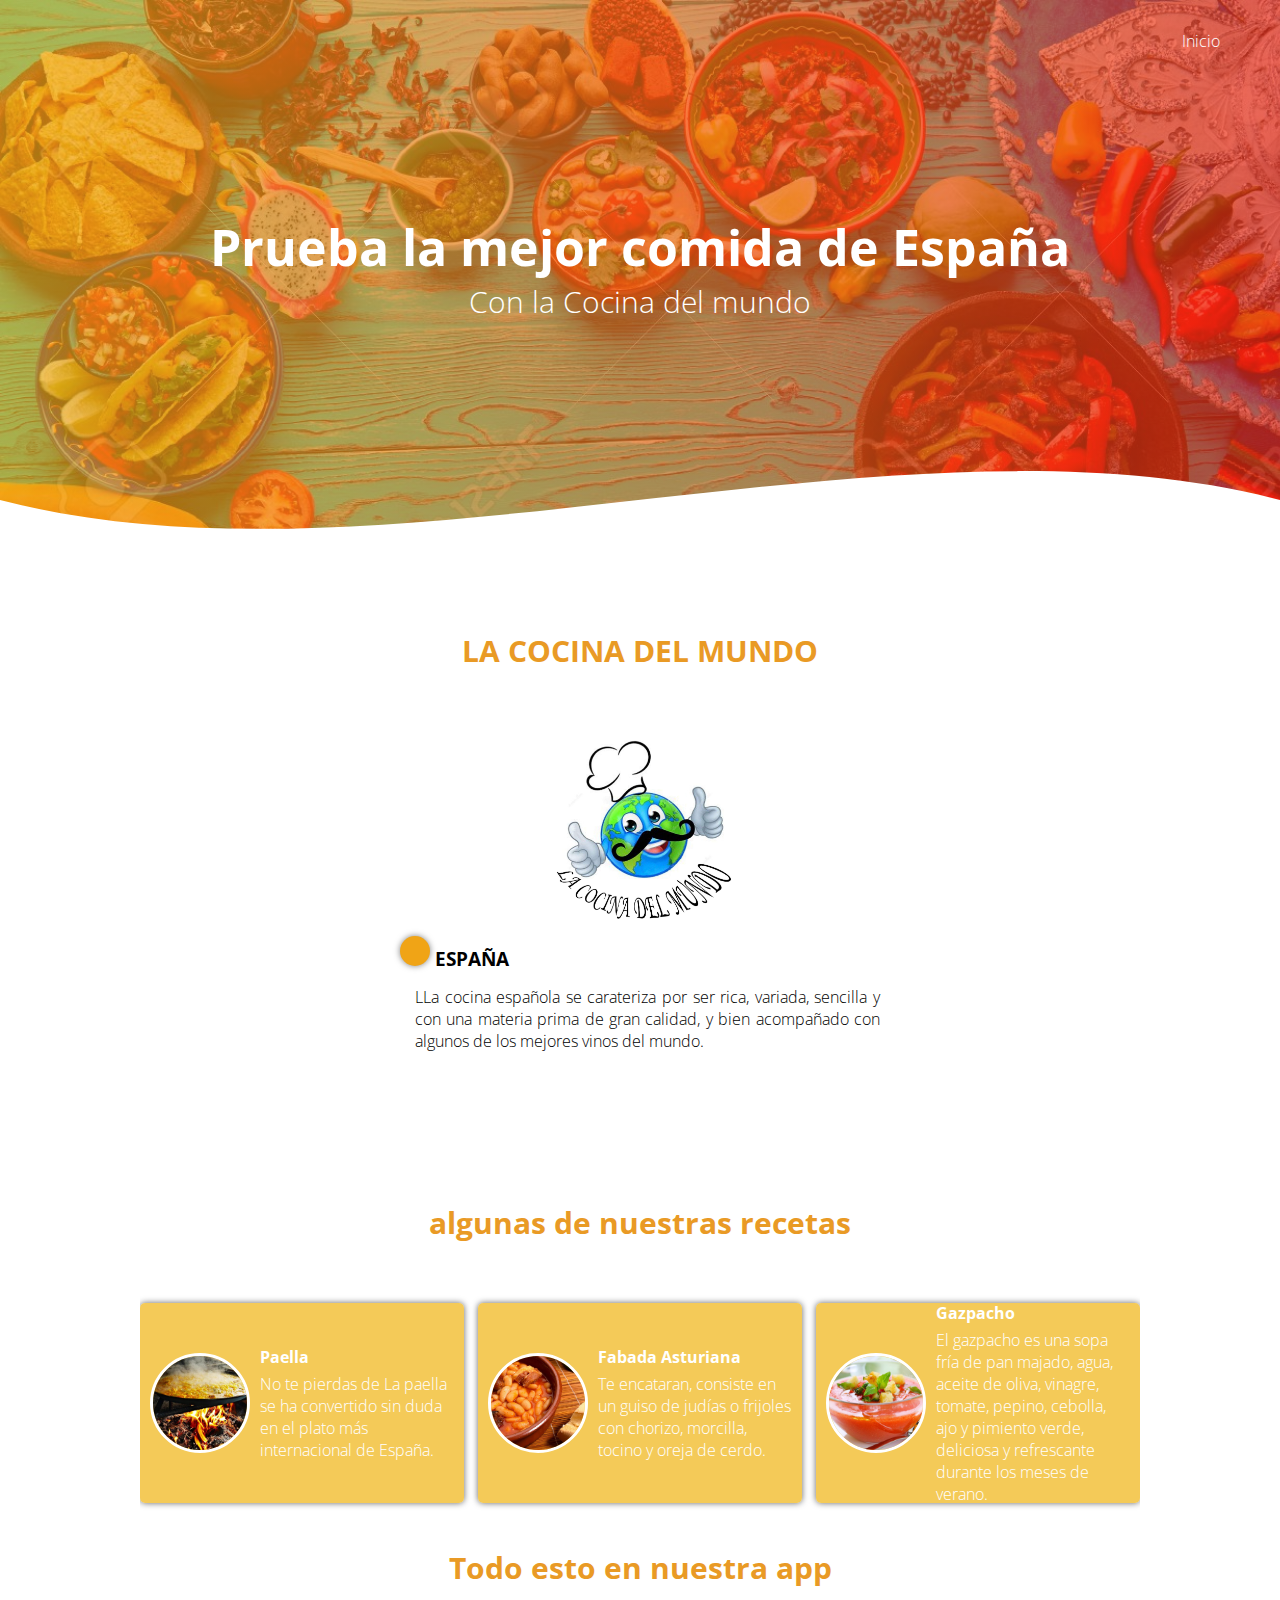
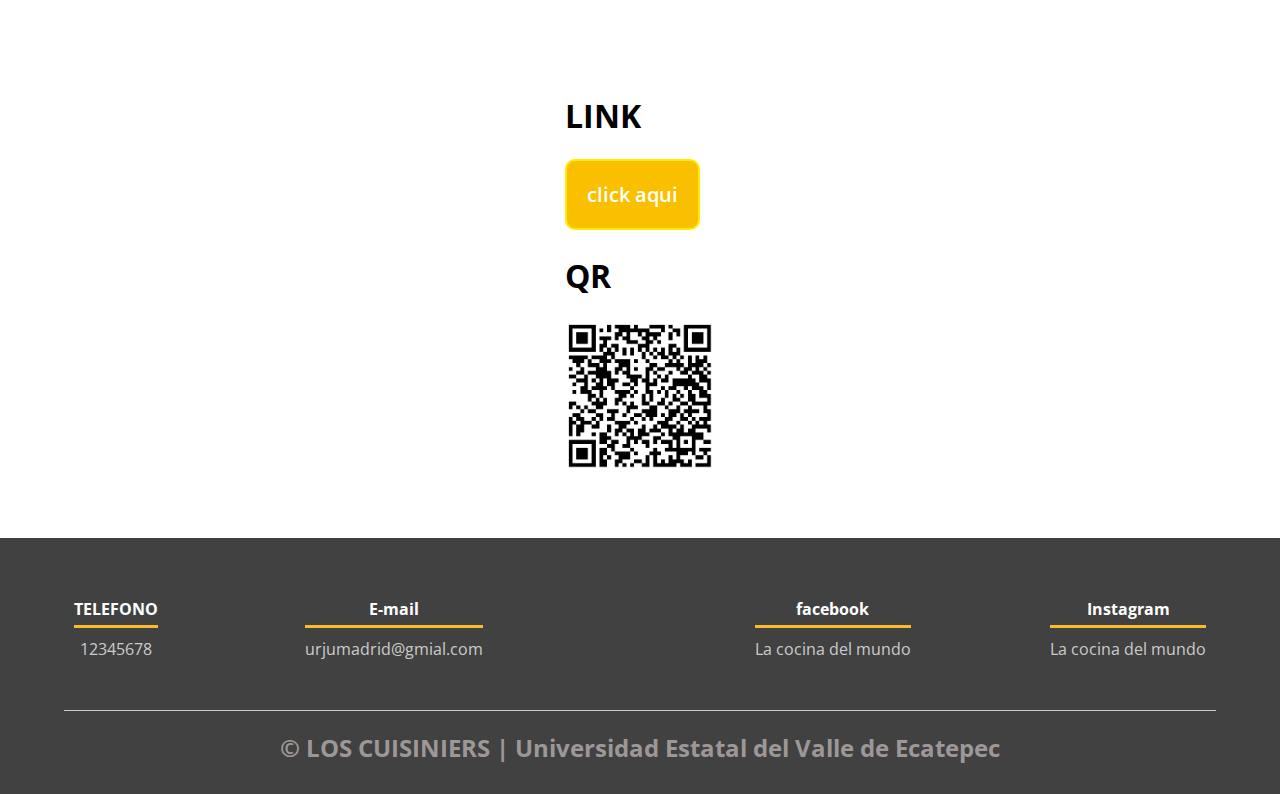
<file: espana.html>
<!DOCTYPE html>
<html lang="es">

<head>
    <meta charset="UTF-8">
    <meta name="viewport" content="width=device-width, initial-scale=1.0">
    <meta http-equiv="X-UA-Compatible" content="ie=edge">
    <title>LOS CUISINIERS</title>
    <link rel="stylesheet" href="css/estilos.css">
    <link href="https://fonts.googleapis.com/css?family=Open+Sans:300,400,700,800&display=swap" rel="stylesheet"> 
</head>

<body>
    <header>
        <nav>
            <a href="index.html">Inicio</a>

        </nav>
        <section class="textos-header">
            <h1>Prueba la mejor comida de España</h1>
            <h2>Con la Cocina del mundo</h2>
        </section>
        <div class="wave" style="height: 150px; overflow: hidden;"><svg viewBox="0 0 500 150" preserveAspectRatio="none"
                style="height: 100%; width: 100%;">
                <path d="M0.00,49.98 C150.00,150.00 349.20,-50.00 500.00,49.98 L500.00,150.00 L0.00,150.00 Z"
                    style="stroke: none; fill: #fff;"></path>
            </svg></div>
    </header>
    <main>
        <section class="contenedor sobre-nosotros">
            <h2 class="titulo"><a name= Nosotros>LA COCINA DEL MUNDO</a></h2>
           <center> <img src="img/uneve.jpg" alt="" class="imagen-about-us"></center>

            <div class="contenedor-sobre-nosotros">
                
                <div class="contenido-textos">
                    <h3><span></span>ESPAÑA</h3>
                    <p>LLa cocina española se carateriza por ser rica, variada, sencilla y con una materia prima de gran calidad, 
                        y bien acompañado con algunos de los mejores vinos del mundo.</p>
                </div>
            </div>
        </section>
        <section class="clientes contenedor">
            <h2 class="titulo"> <a name= Comentarios>algunas de nuestras recetas</a></h2>
            <div class="cards">
                <div class="card">
                    <img src="img/esp1.jpg" alt="">
                    <div class="contenido-texto-card">
                        <h4>Paella</h4>
                        <p>No te pierdas de La paella se ha convertido sin duda en el plato más internacional de España.</p>
                    </div>
                </div>
                &nbsp; &nbsp; &nbsp;
                <div class="card">
                    <img src="img/esp2.jpg" alt="">
                    <div class="contenido-texto-card">
                        <h4>Fabada Asturiana</h4>
                        <p>Te encataran, consiste en un guiso de judías o frijoles con chorizo, morcilla, tocino y oreja de cerdo.</p>
                    </div>
                </div>
                &nbsp; &nbsp; &nbsp;
                <div class="card">
                    <img src="img/esp3.jpg" alt="">
                    <div class="contenido-texto-card">
                        <h4>Gazpacho</h4>
                        <p>El gazpacho es una sopa fría de pan majado, agua, aceite de oliva, vinagre, tomate, pepino, cebolla, ajo y pimiento verde, deliciosa y refrescante durante los meses de verano.</p>
                    </div>
                </div>
            </div>
           <br><br> <h2 class="titulo"> <a name= Comentarios>Todo esto en nuestra app </a></h2>
           <center><table>
            <tr><td> <br><br><h1>LINK</h1> </td></tr>
                                        <tr><td> <a href="https://drive.google.com/file/d/1E6JJMoGeitf1IdsCv3bloSZB8Y5j6kWQ/view?usp=sharing" 
                                        target="_blank" class="boton"> click aqui</a></td></tr>
                                        <tr><td> <br><h1>QR</h1></td></tr>
                                        <tr> <td><br><img src="img/qr.png"width="150" height="150" ></td></tr></table></center>
        </section>
       
    </main>
    <footer>
        <div class="contenedor-footer">
            <div class="content-foo">
                <h4><a name= Contacto>TELEFONO</a></h4>
                <p>12345678</p>
            </div>&nbsp; &nbsp; &nbsp;&nbsp; &nbsp; &nbsp;&nbsp; &nbsp; &nbsp; &nbsp; &nbsp; &nbsp; &nbsp; &nbsp; &nbsp;&nbsp; &nbsp; &nbsp;
            <div class="content-foo">
                <h4>E-mail</h4>
                <p>urjumadrid@gmial.com</p>
            </div>&nbsp; &nbsp; &nbsp;&nbsp; &nbsp; &nbsp;&nbsp; &nbsp; &nbsp; &nbsp; &nbsp; &nbsp; &nbsp; &nbsp; &nbsp;&nbsp; &nbsp; &nbsp;
            &nbsp; &nbsp;&nbsp; &nbsp; &nbsp;&nbsp; &nbsp; &nbsp; &nbsp; &nbsp; &nbsp; &nbsp; &nbsp; &nbsp;&nbsp; &nbsp; &nbsp;
            <div class="content-foo">
                <h4>facebook</h4>
                <p>La cocina del mundo </p>
            </div>&nbsp; &nbsp;&nbsp; &nbsp; &nbsp;&nbsp; &nbsp; &nbsp; &nbsp; &nbsp; &nbsp; &nbsp; &nbsp; &nbsp;&nbsp; &nbsp; &nbsp;
            <div class="content-foo">
                <h4>Instagram</h4>
                <p>La cocina del mundo </p>
            </div>
        </div>
        <h2 class="titulo-final">&copy; LOS CUISINIERS | Universidad Estatal del Valle de Ecatepec</h2>
    </footer>
</body>

</html>
</file>
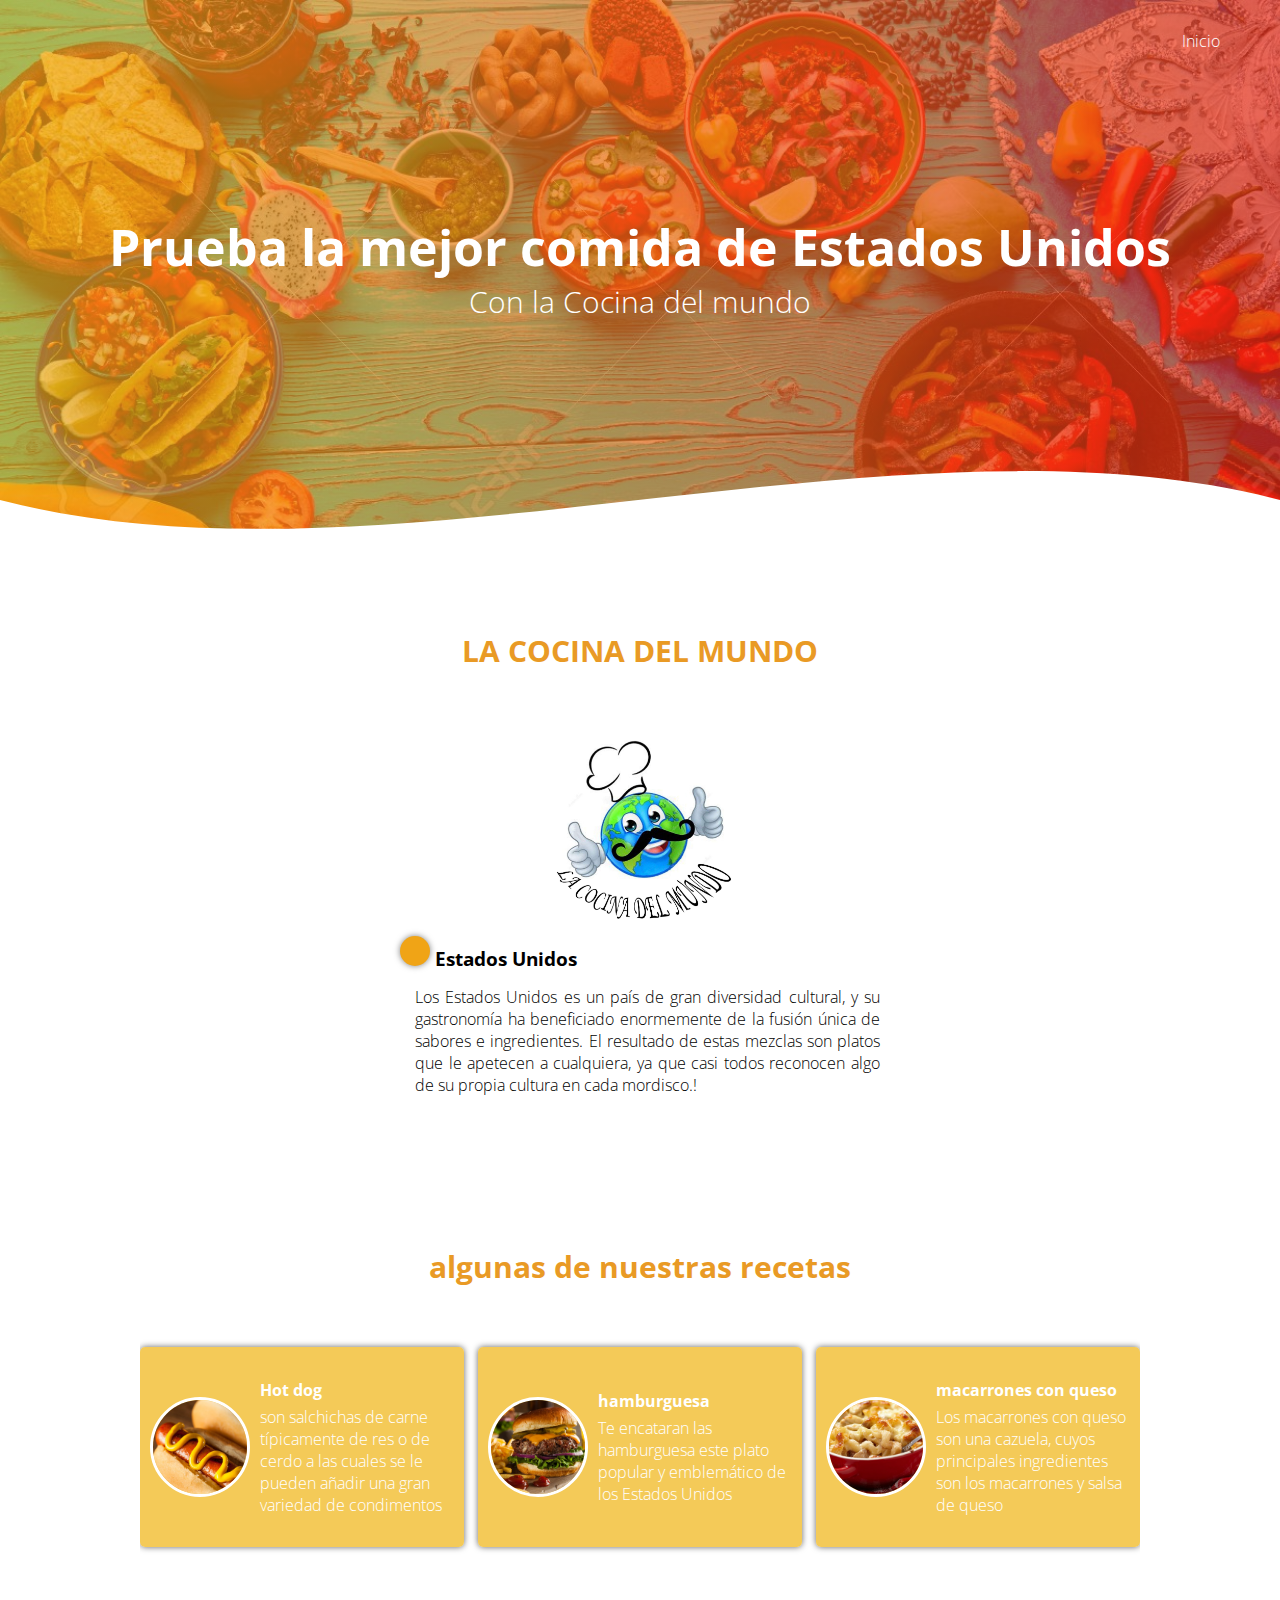
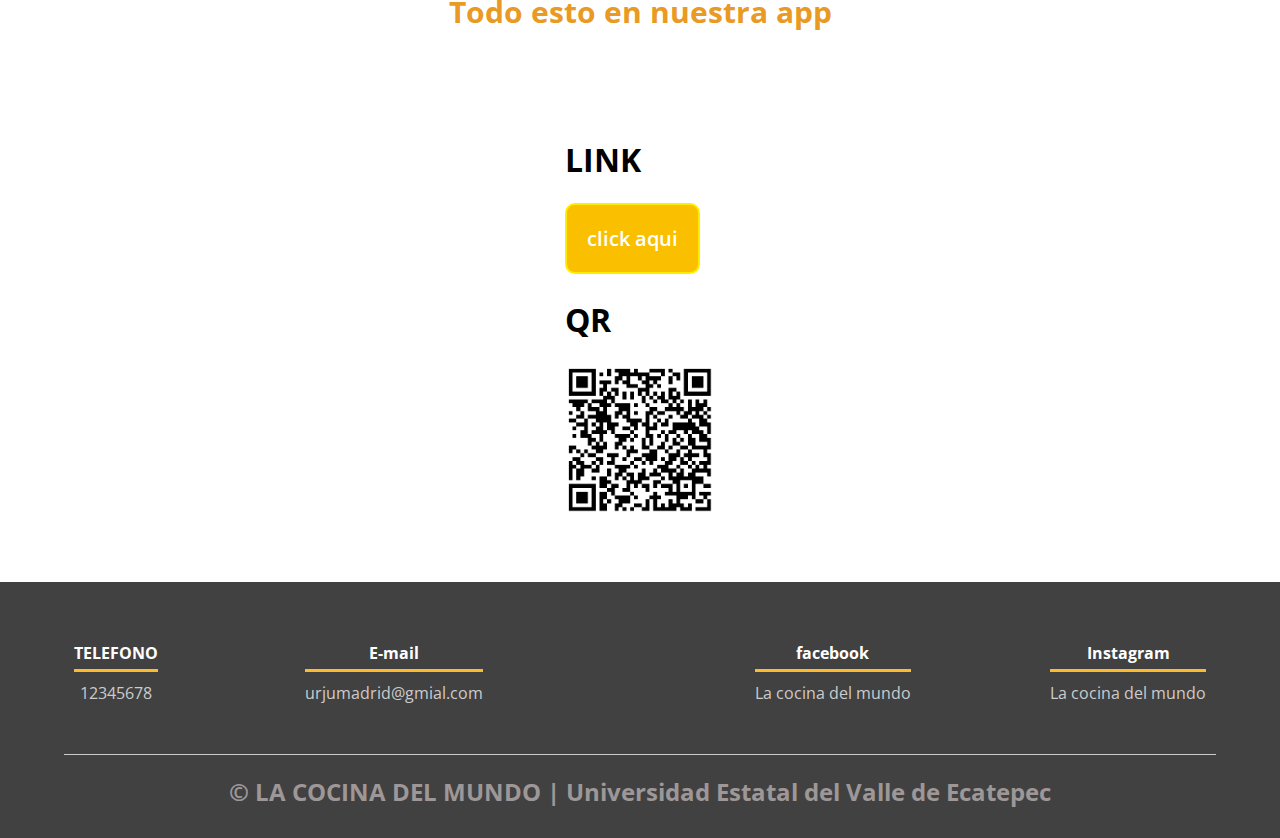
<file: estados.html>
<!DOCTYPE html>
<html lang="es">

<head>
    <meta charset="UTF-8">
    <meta name="viewport" content="width=device-width, initial-scale=1.0">
    <meta http-equiv="X-UA-Compatible" content="ie=edge">
    <title>LOS CUISINIERS</title>
    <link rel="stylesheet" href="css/estilos.css">
    <link href="https://fonts.googleapis.com/css?family=Open+Sans:300,400,700,800&display=swap" rel="stylesheet"> 
</head>

<body>
    <header>
        <nav>
            <a href="index.html">Inicio</a>
            
        </nav>
        <section class="textos-header">
            <h1>Prueba la mejor comida de Estados Unidos</h1>
            <h2>Con la Cocina del mundo</h2>
        </section>
        <div class="wave" style="height: 150px; overflow: hidden;"><svg viewBox="0 0 500 150" preserveAspectRatio="none"
                style="height: 100%; width: 100%;">
                <path d="M0.00,49.98 C150.00,150.00 349.20,-50.00 500.00,49.98 L500.00,150.00 L0.00,150.00 Z"
                    style="stroke: none; fill: #fff;"></path>
            </svg></div>
    </header>
    <main>
        <section class="contenedor sobre-nosotros">
            <h2 class="titulo"><a name= Nosotros>LA COCINA DEL MUNDO</a></h2>
           <center> <img src="img/uneve.jpg" alt="" class="imagen-about-us"></center>

            <div class="contenedor-sobre-nosotros">
                
                <div class="contenido-textos">
                    <h3><span></span>Estados Unidos</h3>
                    <p>Los Estados Unidos es un país de gran diversidad cultural, y su gastronomía ha beneficiado enormemente de la fusión única de sabores e 
                        ingredientes. El resultado de estas mezclas son platos que le apetecen a cualquiera, ya que casi todos reconocen algo de su propia 
                        cultura en cada mordisco.!</p>
                </div>
            </div>
        </section>
        <section class="clientes contenedor">
            <h2 class="titulo"> <a name= Comentarios>algunas de nuestras recetas</a></h2>
            <div class="cards">
                <div class="card">
                    <img src="img/eu1.jpg" alt="">
                    <div class="contenido-texto-card">
                        <h4>Hot dog</h4>
                        <p> son salchichas de carne típicamente de res o de cerdo a las cuales se le pueden añadir una gran variedad de condimentos</p>
                    </div>
                </div>
                &nbsp; &nbsp; &nbsp;
                <div class="card">
                    <img src="img/eu2.jpg" alt="">
                    <div class="contenido-texto-card">
                        <h4>hamburguesa</h4>
                        <p>Te encataran las hamburguesa este plato popular y emblemático de los Estados Unidos</p>
                    </div>
                </div>
                &nbsp; &nbsp; &nbsp;
                <div class="card">
                    <img src="img/eu3.jpg" alt="">
                    <div class="contenido-texto-card">
                        <h4>macarrones con queso</h4>
                        <p>Los macarrones con queso son una cazuela, cuyos principales ingredientes son los macarrones y salsa de queso </p>
                    </div>
                </div>
            </div>
           <br><br> <h2 class="titulo"> <a name= Comentarios>Todo esto en nuestra app </a></h2>
          <center> <table>
            <tr><td> <br><br><h1>LINK</h1> </td></tr>
                                        <tr><td> <a href="https://drive.google.com/file/d/1E6JJMoGeitf1IdsCv3bloSZB8Y5j6kWQ/view?usp=sharing" 
                                        target="_blank" class="boton"> click aqui</a></td></tr>
                                        <tr><td> <br><h1>QR</h1></td></tr>
                                        <tr> <td><br><img src="img/qr.png"width="150" height="150" ></td></tr></table></center>
        </section>
       
    </main>
    <footer>
        <div class="contenedor-footer">
            <div class="content-foo">
                <h4><a name= Contacto>TELEFONO</a></h4>
                <p>12345678</p>
            </div>&nbsp; &nbsp; &nbsp;&nbsp; &nbsp; &nbsp;&nbsp; &nbsp; &nbsp; &nbsp; &nbsp; &nbsp; &nbsp; &nbsp; &nbsp;&nbsp; &nbsp; &nbsp;
            <div class="content-foo">
                <h4>E-mail</h4>
                <p>urjumadrid@gmial.com</p>
            </div>&nbsp; &nbsp; &nbsp;&nbsp; &nbsp; &nbsp;&nbsp; &nbsp; &nbsp; &nbsp; &nbsp; &nbsp; &nbsp; &nbsp; &nbsp;&nbsp; &nbsp; &nbsp;
            &nbsp; &nbsp;&nbsp; &nbsp; &nbsp;&nbsp; &nbsp; &nbsp; &nbsp; &nbsp; &nbsp; &nbsp; &nbsp; &nbsp;&nbsp; &nbsp; &nbsp;
            <div class="content-foo">
                <h4>facebook</h4>
                <p>La cocina del mundo </p>
            </div>&nbsp; &nbsp;&nbsp; &nbsp; &nbsp;&nbsp; &nbsp; &nbsp; &nbsp; &nbsp; &nbsp; &nbsp; &nbsp; &nbsp;&nbsp; &nbsp; &nbsp;
            <div class="content-foo">
                <h4>Instagram</h4>
                <p>La cocina del mundo </p>
            </div>
        </div>
        <h2 class="titulo-final">&copy; LA COCINA DEL MUNDO | Universidad Estatal del Valle de Ecatepec</h2>
    </footer>
</body>

</html>
</file>
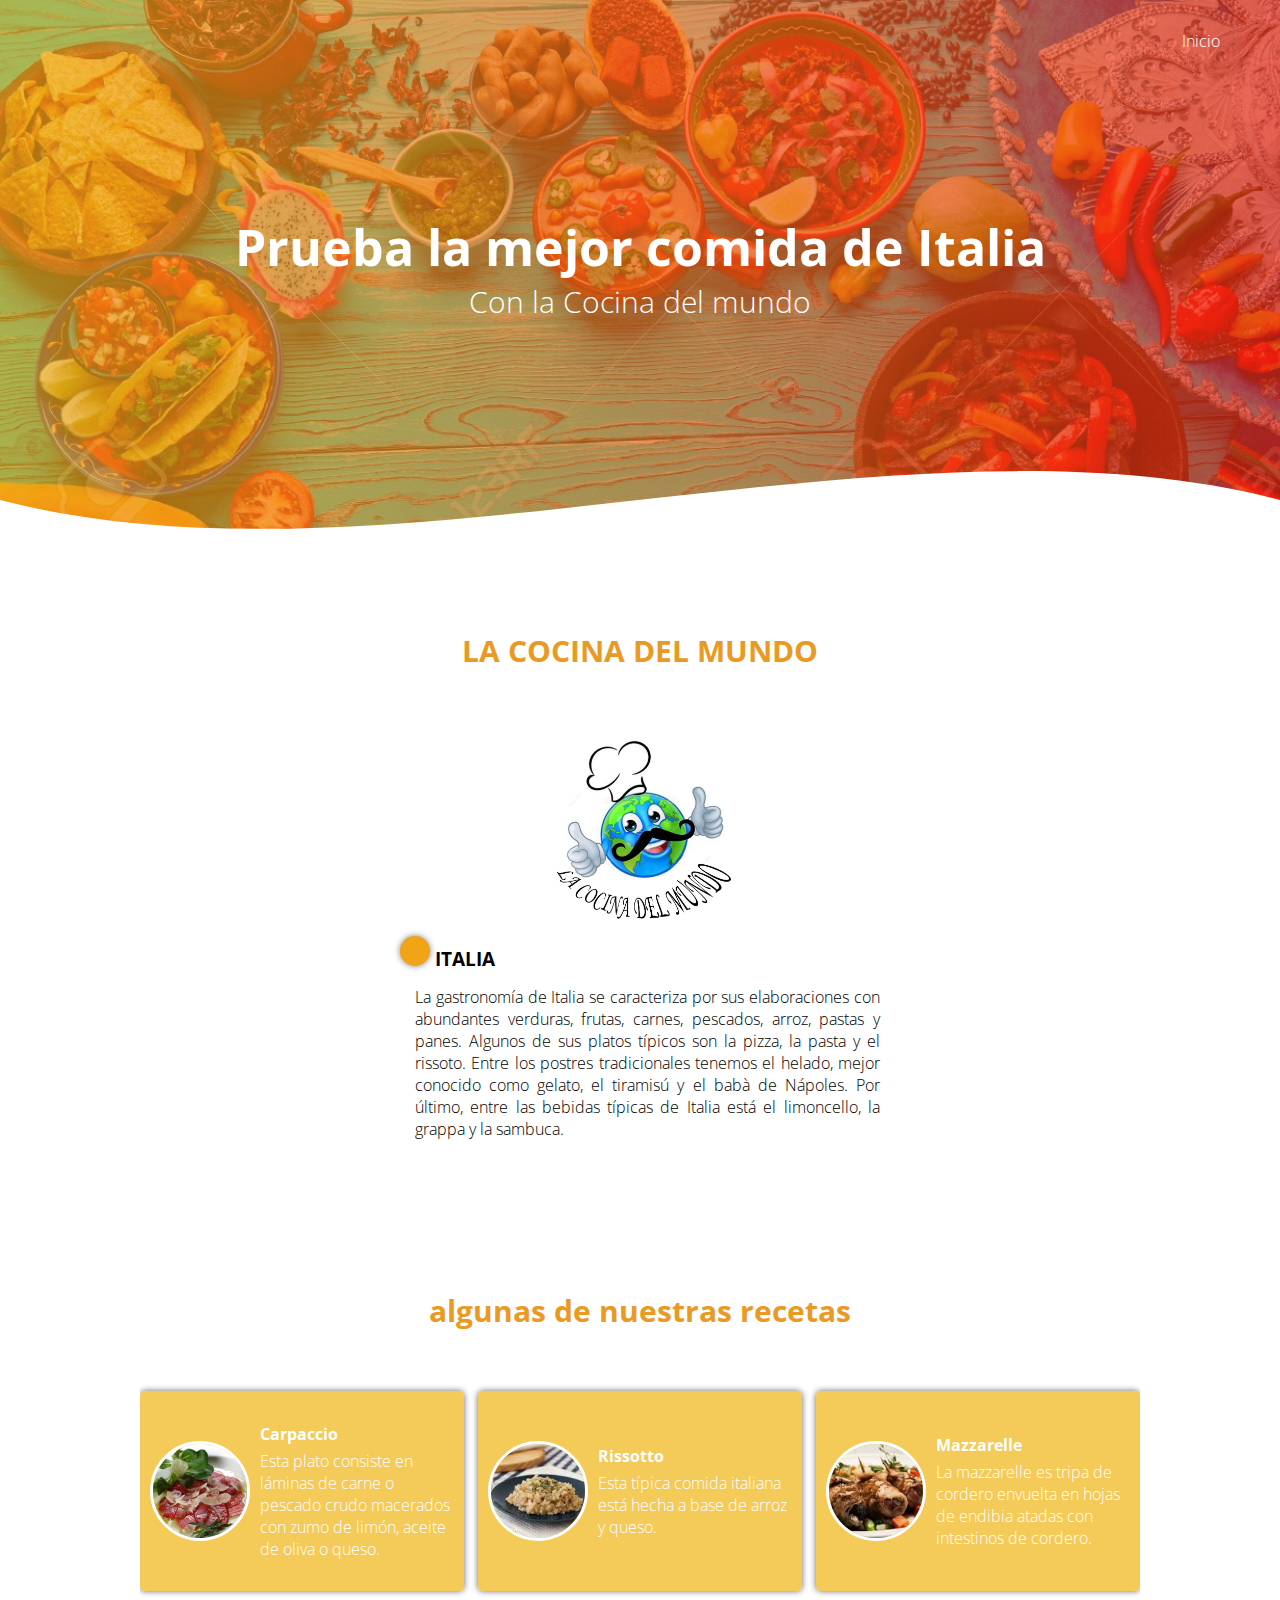
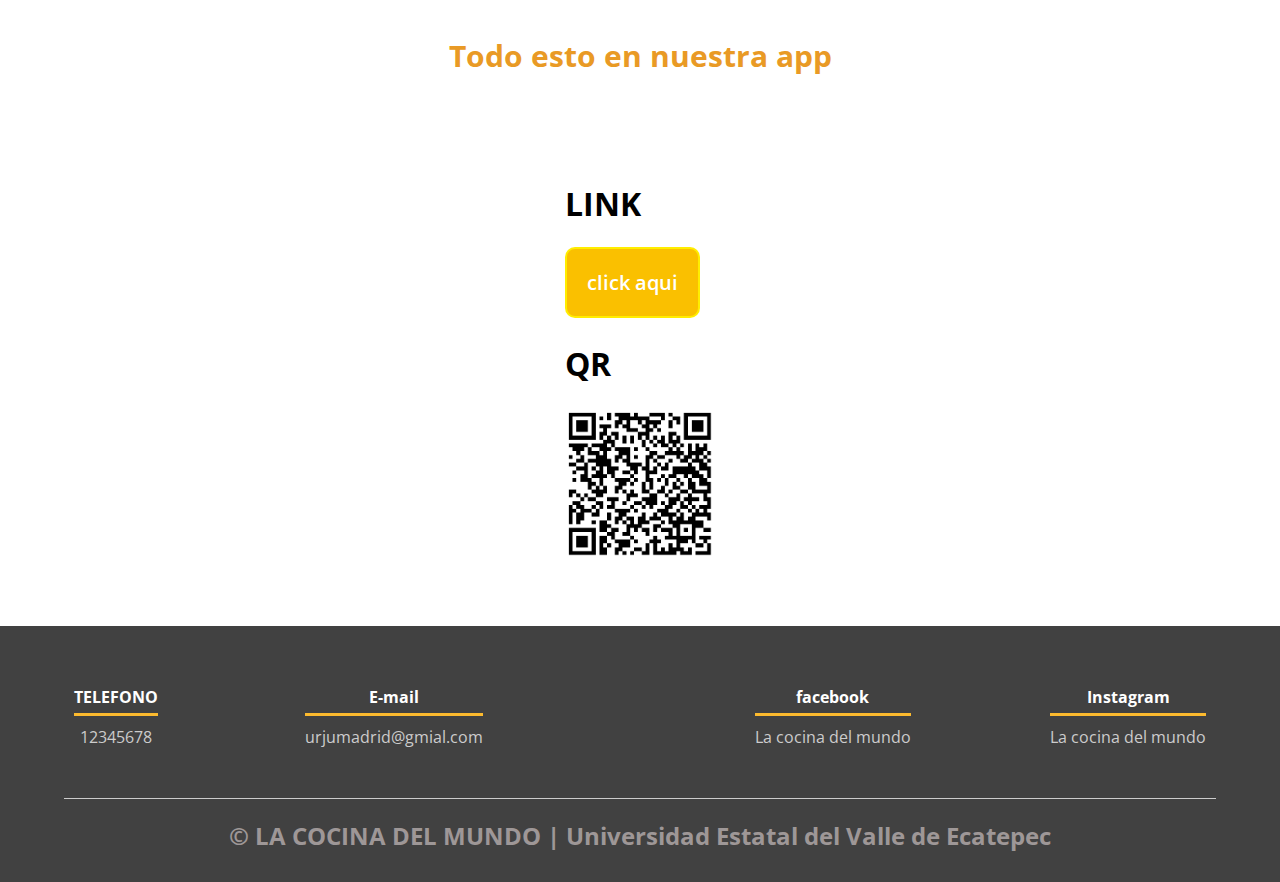
<file: italia.html>
<!DOCTYPE html>
<html lang="es">

<head>
    <meta charset="UTF-8">
    <meta name="viewport" content="width=device-width, initial-scale=1.0">
    <meta http-equiv="X-UA-Compatible" content="ie=edge">
    <title>LOS CUISINIERS</title>
    <link rel="stylesheet" href="css/estilos.css">
    <link href="https://fonts.googleapis.com/css?family=Open+Sans:300,400,700,800&display=swap" rel="stylesheet"> 
</head>

<body>
    <header>
        <nav>
            <a href="index.html">Inicio</a>
           
        </nav>
        <section class="textos-header">
            <h1>Prueba la mejor comida de Italia</h1>
            <h2>Con la Cocina del mundo</h2>
        </section>
        <div class="wave" style="height: 150px; overflow: hidden;"><svg viewBox="0 0 500 150" preserveAspectRatio="none"
                style="height: 100%; width: 100%;">
                <path d="M0.00,49.98 C150.00,150.00 349.20,-50.00 500.00,49.98 L500.00,150.00 L0.00,150.00 Z"
                    style="stroke: none; fill: #fff;"></path>
            </svg></div>
    </header>
    <main>
        <section class="contenedor sobre-nosotros">
            <h2 class="titulo"><a name= Nosotros>LA COCINA DEL MUNDO</a></h2>
           <center> <img src="img/uneve.jpg" alt="" class="imagen-about-us"></center>

            <div class="contenedor-sobre-nosotros">
                
                <div class="contenido-textos">
                    <h3><span></span>ITALIA</h3>
                    <p>La gastronomía de Italia se caracteriza por sus elaboraciones con abundantes verduras, frutas, carnes, pescados, arroz, 
                        pastas y panes. Algunos de sus platos típicos son la pizza, la pasta y el rissoto.
                        Entre los postres tradicionales tenemos el helado, mejor conocido como gelato, el tiramisú y el babà de Nápoles. 
                        Por último, entre las bebidas típicas de Italia está el limoncello, la grappa y la sambuca.</p>
                </div>
            </div>
        </section>
        <section class="clientes contenedor">
            <h2 class="titulo"> <a name= Comentarios>algunas de nuestras recetas</a></h2>
            <div class="cards">
                <div class="card">
                    <img src="img/ita1.jpg" alt="">
                    <div class="contenido-texto-card">
                        <h4>Carpaccio</h4>
                        <p>Esta plato consiste en láminas de carne o pescado crudo macerados con zumo de limón, aceite de oliva o queso.</p>
                    </div>
                </div>
                &nbsp; &nbsp; &nbsp;
                <div class="card">
                    <img src="img/ita2.jpg" alt="">
                    <div class="contenido-texto-card">
                        <h4>Rissotto</h4>
                        <p>Esta típica comida italiana está hecha a base de arroz y queso.</p>
                    </div>
                </div>
                &nbsp; &nbsp; &nbsp;
                <div class="card">
                    <img src="img/ita3.jpg" alt="">
                    <div class="contenido-texto-card">
                        <h4>Mazzarelle</h4>
                        <p>La mazzarelle es tripa de cordero envuelta en hojas de endibia atadas con intestinos de cordero.</p>
                    </div>
                </div>
            </div>
           <br><br> <h2 class="titulo"> <a name= Comentarios>Todo esto en nuestra app </a></h2>
           <center><table>
            <tr><td> <br><br><h1>LINK</h1> </td></tr>
                                        <tr><td> <a href="https://drive.google.com/file/d/1E6JJMoGeitf1IdsCv3bloSZB8Y5j6kWQ/view?usp=sharing" 
                                        target="_blank" class="boton"> click aqui</a></td></tr>
                                        <tr><td> <br><h1>QR</h1></td></tr>
                                        <tr> <td><br><img src="img/qr.png"width="150" height="150" ></td></tr></table></center>
        </section>
       
    </main>
    <footer>
        <div class="contenedor-footer">
            <div class="content-foo">
                <h4><a name= Contacto>TELEFONO</a></h4>
                <p>12345678</p>
            </div>&nbsp; &nbsp; &nbsp;&nbsp; &nbsp; &nbsp;&nbsp; &nbsp; &nbsp; &nbsp; &nbsp; &nbsp; &nbsp; &nbsp; &nbsp;&nbsp; &nbsp; &nbsp;
            <div class="content-foo">
                <h4>E-mail</h4>
                <p>urjumadrid@gmial.com</p>
            </div>&nbsp; &nbsp; &nbsp;&nbsp; &nbsp; &nbsp;&nbsp; &nbsp; &nbsp; &nbsp; &nbsp; &nbsp; &nbsp; &nbsp; &nbsp;&nbsp; &nbsp; &nbsp;
            &nbsp; &nbsp;&nbsp; &nbsp; &nbsp;&nbsp; &nbsp; &nbsp; &nbsp; &nbsp; &nbsp; &nbsp; &nbsp; &nbsp;&nbsp; &nbsp; &nbsp;
            <div class="content-foo">
                <h4>facebook</h4>
                <p>La cocina del mundo </p>
            </div>&nbsp; &nbsp;&nbsp; &nbsp; &nbsp;&nbsp; &nbsp; &nbsp; &nbsp; &nbsp; &nbsp; &nbsp; &nbsp; &nbsp;&nbsp; &nbsp; &nbsp;
            <div class="content-foo">
                <h4>Instagram</h4>
                <p>La cocina del mundo </p>
            </div>
        </div>
        <h2 class="titulo-final">&copy; LA COCINA DEL MUNDO | Universidad Estatal del Valle de Ecatepec</h2>
    </footer>
</body>

</html>
</file>
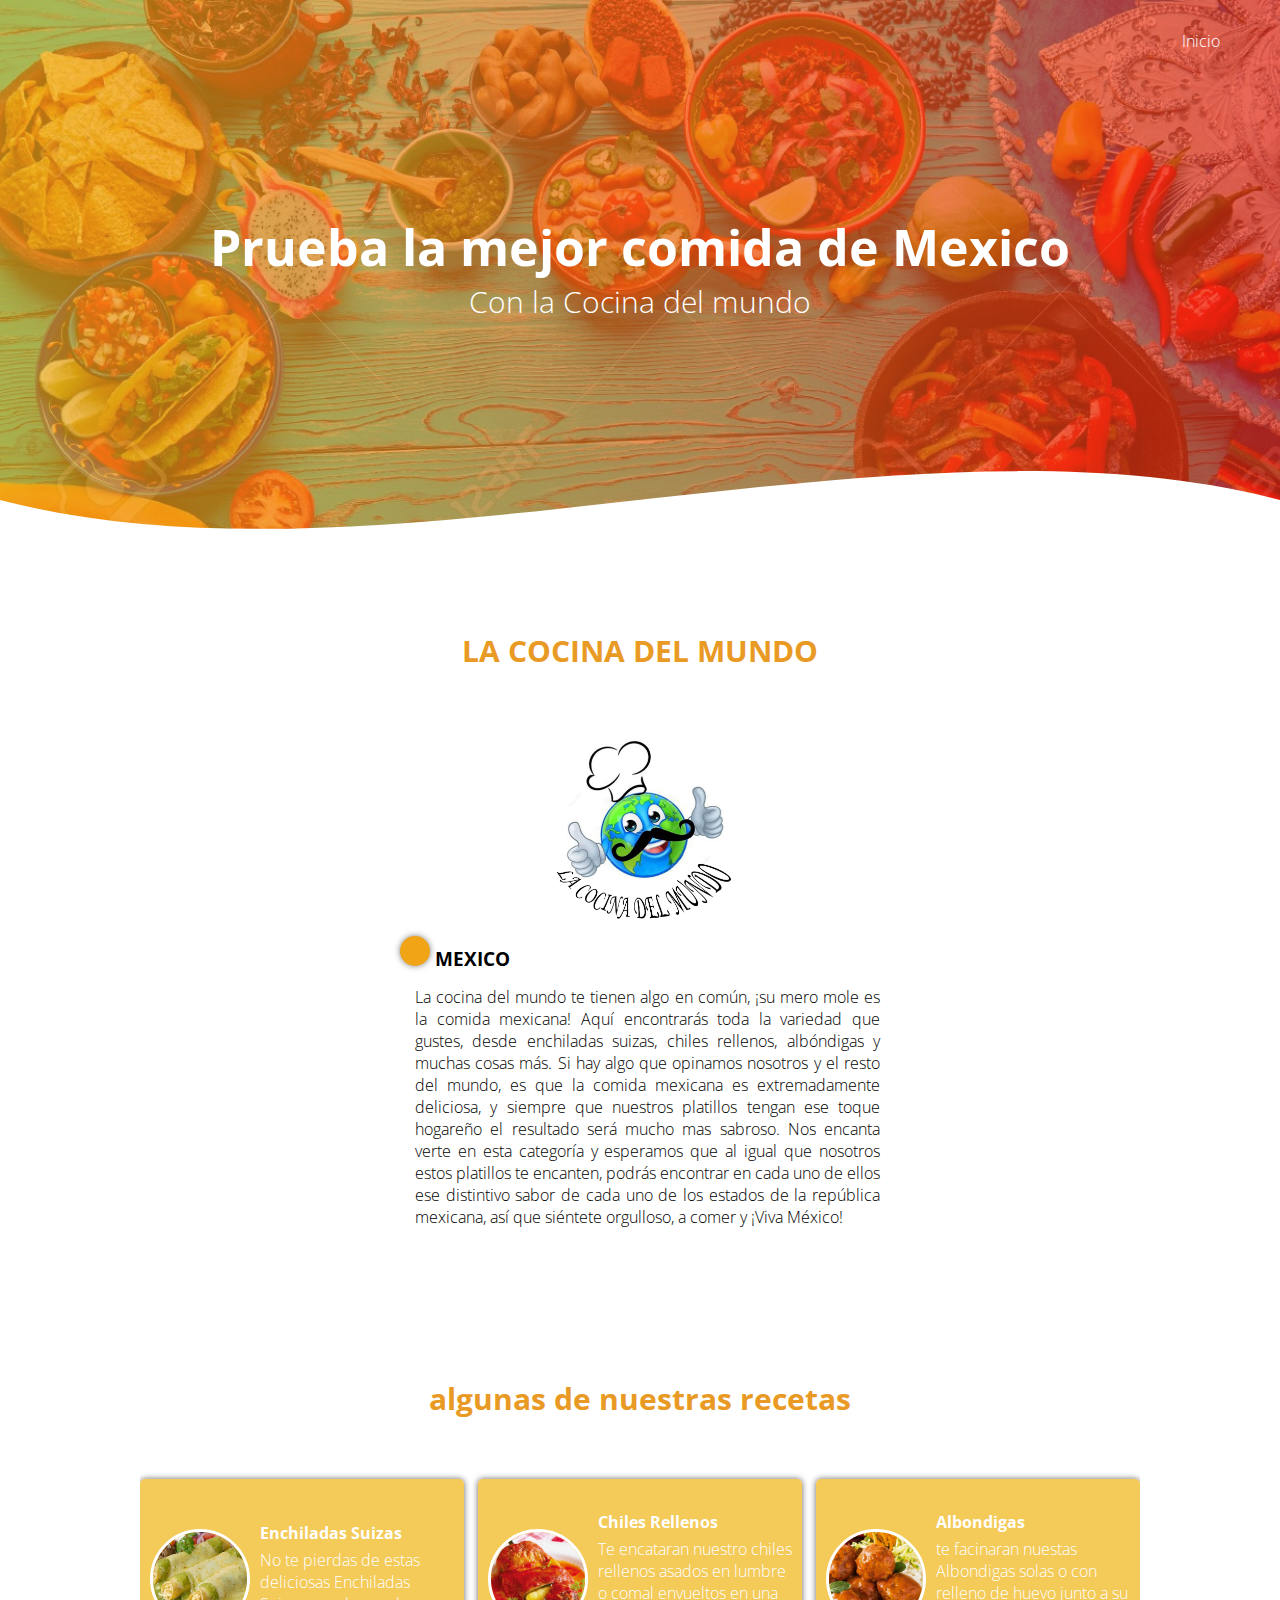
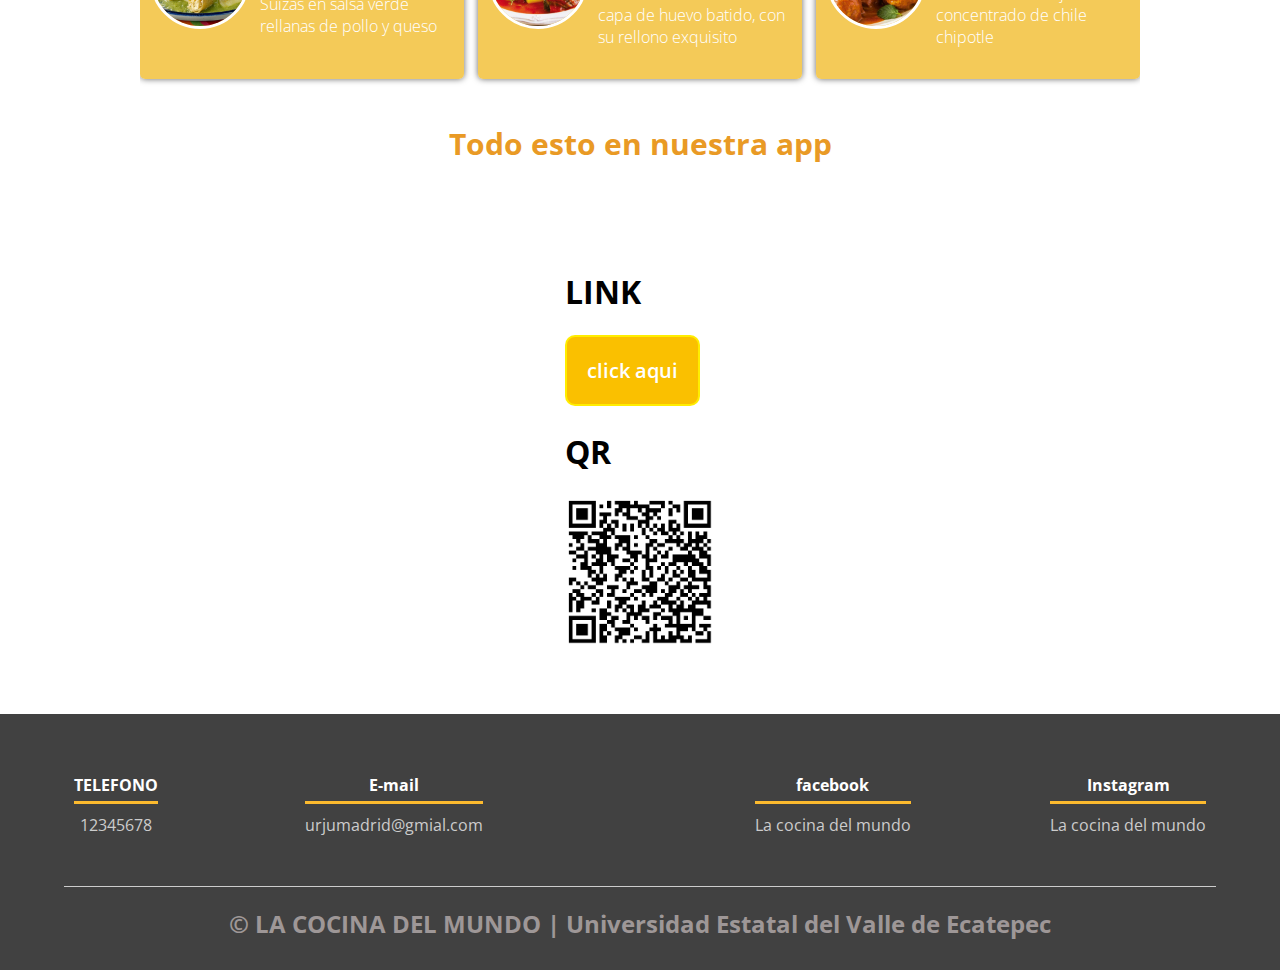
<file: mexico.html>
<!DOCTYPE html>
<html lang="es">

<head>
    <meta charset="UTF-8">
    <meta name="viewport" content="width=device-width, initial-scale=1.0">
    <meta http-equiv="X-UA-Compatible" content="ie=edge">
    <title>LOS CUISINIERS</title>
    <link rel="stylesheet" href="css/estilos.css">
    <link href="https://fonts.googleapis.com/css?family=Open+Sans:300,400,700,800&display=swap" rel="stylesheet"> 
</head>

<body>
    <header>
        <nav>
            <a href="index.html">Inicio</a>
            
        </nav>
        <section class="textos-header">
            <h1>Prueba la mejor comida de Mexico</h1>
            <h2>Con la Cocina del mundo</h2>
        </section>
        <div class="wave" style="height: 150px; overflow: hidden;"><svg viewBox="0 0 500 150" preserveAspectRatio="none"
                style="height: 100%; width: 100%;">
                <path d="M0.00,49.98 C150.00,150.00 349.20,-50.00 500.00,49.98 L500.00,150.00 L0.00,150.00 Z"
                    style="stroke: none; fill: #fff;"></path>
            </svg></div>
    </header>
    <main>
        <section class="contenedor sobre-nosotros">
            <h2 class="titulo"><a name= Nosotros>LA COCINA DEL MUNDO</a></h2>
           <center> <img src="img/uneve.jpg" alt="" class="imagen-about-us"></center>

            <div class="contenedor-sobre-nosotros">
                
                <div class="contenido-textos">
                    <h3><span></span>MEXICO</h3>
                    <p>La cocina del mundo te tienen algo en común, ¡su mero mole es la comida mexicana! 
                        Aquí encontrarás toda la variedad que gustes, desde enchiladas suizas, chiles rellenos, albóndigas y muchas cosas más. 
                        Si hay algo que opinamos nosotros y el resto del mundo, es que la comida mexicana es extremadamente deliciosa, y siempre que nuestros 
                        platillos tengan ese toque hogareño el resultado será mucho mas sabroso. Nos encanta verte en esta categoría y esperamos que al igual que 
                        nosotros estos platillos te encanten, podrás encontrar en cada uno de ellos ese distintivo sabor de cada uno de los estados de la república
                         mexicana, así que siéntete orgulloso, a comer y ¡Viva México!</p>
                </div>
            </div>
        </section>
        <section class="clientes contenedor">
            <h2 class="titulo"> <a name= Comentarios>algunas de nuestras recetas</a></h2>
            <div class="cards">
                <div class="card">
                    <img src="img/enchiladas.jpg" alt="">
                    <div class="contenido-texto-card">
                        <h4>Enchiladas Suizas</h4>
                        <p>No te pierdas de estas deliciosas Enchiladas Suizas en salsa verde rellanas de pollo y queso</p>
                    </div>
                </div>
                &nbsp; &nbsp; &nbsp;
                <div class="card">
                    <img src="img/chile.jpg" alt="">
                    <div class="contenido-texto-card">
                        <h4>Chiles Rellenos</h4>
                        <p>Te encataran nuestro chiles rellenos asados en lumbre o comal envueltos en una capa de huevo batido, con su rellono exquisito</p>
                    </div>
                </div>
                &nbsp; &nbsp; &nbsp;
                <div class="card">
                    <img src="img/albondigas.jpg" alt="">
                    <div class="contenido-texto-card">
                        <h4>Albondigas</h4>
                        <p>te facinaran nuestas Albondigas solas o con relleno de huevo junto a su concentrado de chile chipotle </p>
                    </div>
                </div>
            </div>
           <br><br> <h2 class="titulo"> <a name= Comentarios>Todo esto en nuestra app </a></h2>
           <center><table>
            <tr><td> <br><br><h1>LINK</h1> </td></tr>
                                        <tr><td> <a href="https://drive.google.com/file/d/1E6JJMoGeitf1IdsCv3bloSZB8Y5j6kWQ/view?usp=sharing" 
                                        target="_blank" class="boton"> click aqui</a></td></tr>
                                        <tr><td> <br><h1>QR</h1></td></tr>
                                        <tr> <td><br><img src="img/qr.png"width="150" height="150" ></td></tr></table></center>
        </section>
       
    </main>
    <footer>
        <div class="contenedor-footer">
            <div class="content-foo">
                <h4><a name= Contacto>TELEFONO</a></h4>
                <p>12345678</p>
            </div>&nbsp; &nbsp; &nbsp;&nbsp; &nbsp; &nbsp;&nbsp; &nbsp; &nbsp; &nbsp; &nbsp; &nbsp; &nbsp; &nbsp; &nbsp;&nbsp; &nbsp; &nbsp;
            <div class="content-foo">
                <h4>E-mail</h4>
                <p>urjumadrid@gmial.com</p>
            </div>&nbsp; &nbsp; &nbsp;&nbsp; &nbsp; &nbsp;&nbsp; &nbsp; &nbsp; &nbsp; &nbsp; &nbsp; &nbsp; &nbsp; &nbsp;&nbsp; &nbsp; &nbsp;
            &nbsp; &nbsp;&nbsp; &nbsp; &nbsp;&nbsp; &nbsp; &nbsp; &nbsp; &nbsp; &nbsp; &nbsp; &nbsp; &nbsp;&nbsp; &nbsp; &nbsp;
            <div class="content-foo">
                <h4>facebook</h4>
                <p>La cocina del mundo </p>
            </div>&nbsp; &nbsp;&nbsp; &nbsp; &nbsp;&nbsp; &nbsp; &nbsp; &nbsp; &nbsp; &nbsp; &nbsp; &nbsp; &nbsp;&nbsp; &nbsp; &nbsp;
            <div class="content-foo">
                <h4>Instagram</h4>
                <p>La cocina del mundo </p>
            </div>
        </div>
        <h2 class="titulo-final">&copy; LA COCINA DEL MUNDO | Universidad Estatal del Valle de Ecatepec</h2>
    </footer>
</body>

</html>
</file>
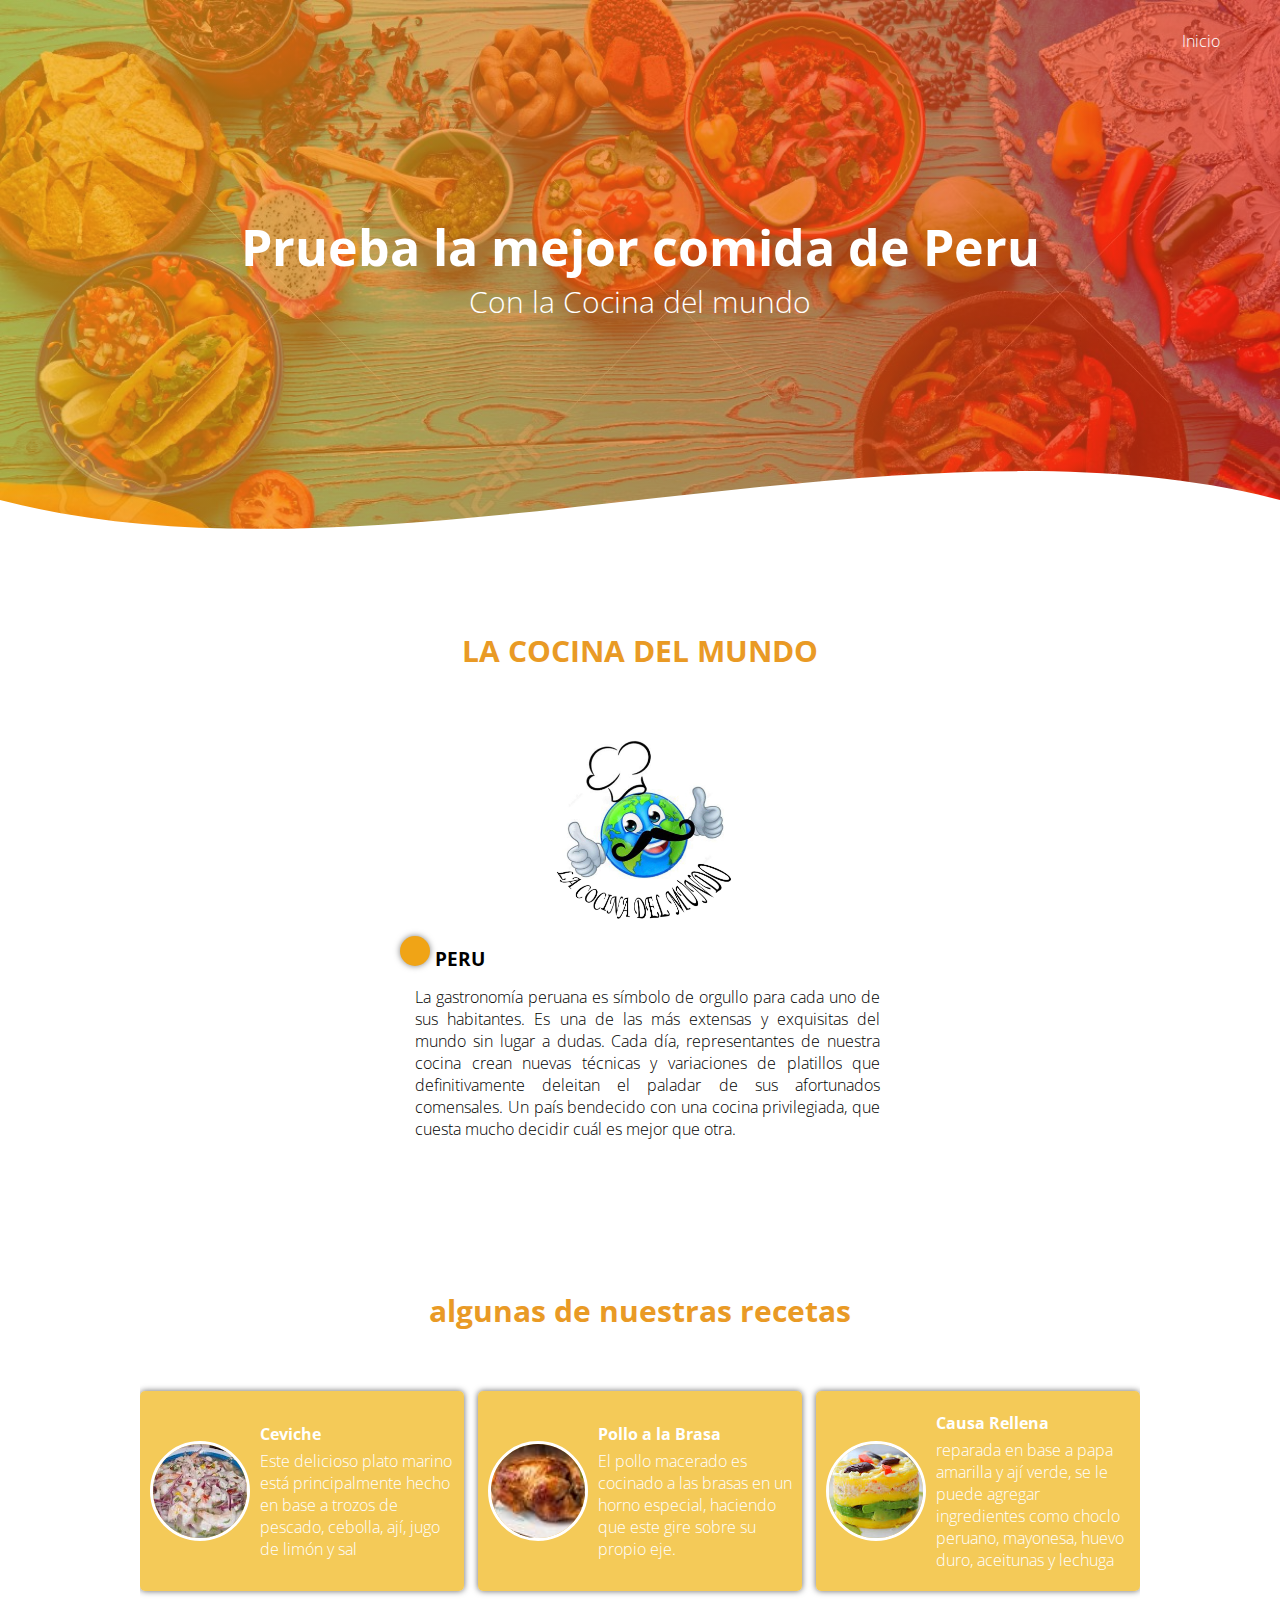
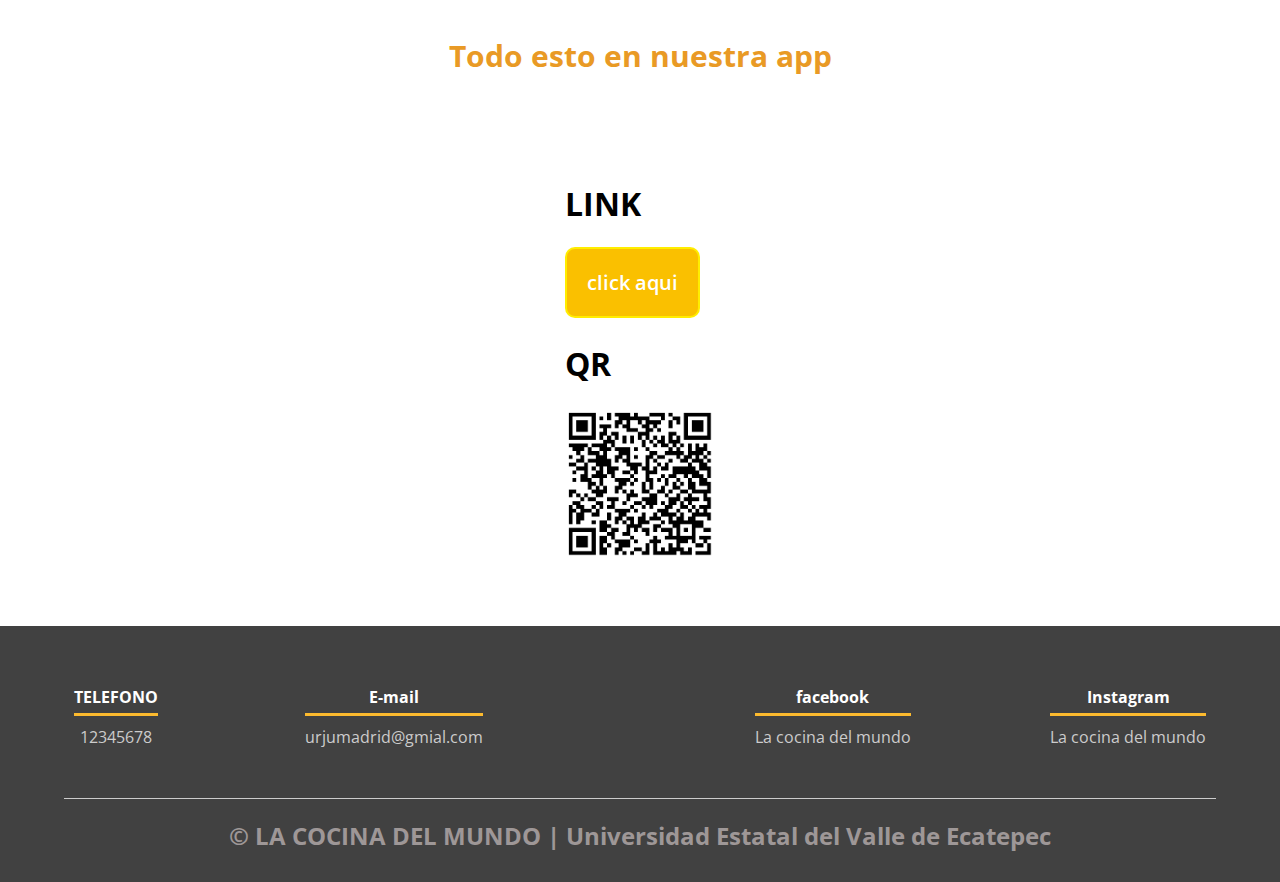
<file: peru.html>
<!DOCTYPE html>
<html lang="es">

<head>
    <meta charset="UTF-8">
    <meta name="viewport" content="width=device-width, initial-scale=1.0">
    <meta http-equiv="X-UA-Compatible" content="ie=edge">
    <title>LOS CUISINIERS</title>
    <link rel="stylesheet" href="css/estilos.css">
    <link href="https://fonts.googleapis.com/css?family=Open+Sans:300,400,700,800&display=swap" rel="stylesheet"> 
</head>

<body>
    <header>
        <nav>
            <a href="index.html">Inicio</a>
            
        </nav>
        <section class="textos-header">
            <h1>Prueba la mejor comida de Peru</h1>
            <h2>Con la Cocina del mundo</h2>
        </section>
        <div class="wave" style="height: 150px; overflow: hidden;"><svg viewBox="0 0 500 150" preserveAspectRatio="none"
                style="height: 100%; width: 100%;">
                <path d="M0.00,49.98 C150.00,150.00 349.20,-50.00 500.00,49.98 L500.00,150.00 L0.00,150.00 Z"
                    style="stroke: none; fill: #fff;"></path>
            </svg></div>
    </header>
    <main>
        <section class="contenedor sobre-nosotros">
            <h2 class="titulo"><a name= Nosotros>LA COCINA DEL MUNDO</a></h2>
           <center> <img src="img/uneve.jpg" alt="" class="imagen-about-us"></center>

            <div class="contenedor-sobre-nosotros">
                
                <div class="contenido-textos">
                    <h3><span></span>PERU</h3>
                    <p>La gastronomía peruana es símbolo de orgullo para cada uno de sus habitantes. Es una de las más extensas y exquisitas 
                        del mundo sin lugar a dudas. Cada día, representantes de nuestra cocina crean nuevas técnicas y variaciones de platillos 
                        que definitivamente deleitan el paladar de sus afortunados comensales. Un país bendecido con una cocina privilegiada,
                         que cuesta mucho decidir cuál es mejor que otra.</p>
                </div>
            </div>
        </section>
        <section class="clientes contenedor">
            <h2 class="titulo"> <a name= Comentarios>algunas de nuestras recetas</a></h2>
            <div class="cards">
                <div class="card">
                    <img src="img/peru1.jpg" alt="">
                    <div class="contenido-texto-card">
                        <h4>Ceviche</h4>
                        <p>Este delicioso plato marino está principalmente hecho en base a trozos de pescado, cebolla, ají, jugo de limón y sal</p>
                    </div>
                </div>
                &nbsp; &nbsp; &nbsp;
                <div class="card">
                    <img src="img/peru2.jpg" alt="">
                    <div class="contenido-texto-card">
                        <h4>Pollo a la Brasa</h4>
                        <p>El pollo macerado es cocinado a las brasas en un horno especial, haciendo que este gire sobre su propio eje.</p>
                    </div>
                </div>
                &nbsp; &nbsp; &nbsp;
                <div class="card">
                    <img src="img/peru3.jpg" alt="">
                    <div class="contenido-texto-card">
                        <h4>Causa Rellena</h4>
                        <p>reparada en base a papa amarilla y ají verde, se le puede agregar ingredientes como choclo peruano, mayonesa, huevo duro, aceitunas y lechuga </p>
                    </div>
                </div>
            </div>
           <br><br> <h2 class="titulo"> <a name= Comentarios>Todo esto en nuestra app </a></h2>
           <center><table>
            <tr><td> <br><br><h1>LINK</h1> </td></tr>
                                        <tr><td> <a href="https://drive.google.com/file/d/1E6JJMoGeitf1IdsCv3bloSZB8Y5j6kWQ/view?usp=sharing" 
                                        target="_blank" class="boton"> click aqui</a></td></tr>
                                        <tr><td> <br><h1>QR</h1></td></tr>
                                        <tr> <td><br><img src="img/qr.png"width="150" height="150" ></td></tr></table></center>
        </section>
       
    </main>
    <footer>
        <div class="contenedor-footer">
            <div class="content-foo">
                <h4><a name= Contacto>TELEFONO</a></h4>
                <p>12345678</p>
            </div>&nbsp; &nbsp; &nbsp;&nbsp; &nbsp; &nbsp;&nbsp; &nbsp; &nbsp; &nbsp; &nbsp; &nbsp; &nbsp; &nbsp; &nbsp;&nbsp; &nbsp; &nbsp;
            <div class="content-foo">
                <h4>E-mail</h4>
                <p>urjumadrid@gmial.com</p>
            </div>&nbsp; &nbsp; &nbsp;&nbsp; &nbsp; &nbsp;&nbsp; &nbsp; &nbsp; &nbsp; &nbsp; &nbsp; &nbsp; &nbsp; &nbsp;&nbsp; &nbsp; &nbsp;
            &nbsp; &nbsp;&nbsp; &nbsp; &nbsp;&nbsp; &nbsp; &nbsp; &nbsp; &nbsp; &nbsp; &nbsp; &nbsp; &nbsp;&nbsp; &nbsp; &nbsp;
            <div class="content-foo">
                <h4>facebook</h4>
                <p>La cocina del mundo </p>
            </div>&nbsp; &nbsp;&nbsp; &nbsp; &nbsp;&nbsp; &nbsp; &nbsp; &nbsp; &nbsp; &nbsp; &nbsp; &nbsp; &nbsp;&nbsp; &nbsp; &nbsp;
            <div class="content-foo">
                <h4>Instagram</h4>
                <p>La cocina del mundo </p>
            </div>
        </div>
        <h2 class="titulo-final">&copy; LA COCINA DEL MUNDO | Universidad Estatal del Valle de Ecatepec</h2>
    </footer>
</body>

</html>
</file>
<file: css/estilos.css>
* {
    margin: 0;
    padding: 0;
    box-sizing: border-box;
}

body {
    font-family: 'open sans';
}

.contenedor {
    padding: 60px 0;
    width: 90%;
    max-width: 1000px;
    margin: auto;
    overflow: hidden;
}

.titulo {
    color: #e99a25;
    font-size: 30px;
    text-align: center;
    margin-bottom: 60px;
}

/* Header */

header {
    width: 100%;
    height: 600px;
    background: #f12711;  /* fallback for old browsers */
    background: -webkit-linear-gradient(to right, #f5af19, #f12711);  /* Chrome 10-25, Safari 5.1-6 */
    background: linear-gradient(to right, hsla(41, 92%, 53%, 0.678), hsla(6, 89%, 51%, 0.685)), url(../img/portada.jpg); /* W3C, IE 10+/ Edge, Firefox 16+, Chrome 26+, Opera 12+, Safari 7+ */
    background-size: cover;
    background-attachment: fixed;
    position: relative;
}

nav{
    text-align: right;
    padding: 30px 50px 0 0;
}

nav > a{
    color:#fff;
    font-weight: 300;
    text-decoration: none;
    margin-right: 10px;
}

nav > a:hover{
    text-decoration: underline;
}

header .textos-header{
    display: flex;
    height: 430px;
    width: 100%;
    align-items: center;
    justify-content: center;
    flex-direction: column;
    text-align: center;
}

.textos-header h1{
    font-size: 50px;
    color:#fff;
}

.textos-header h2{
    font-size: 30px;
    font-weight: 300;
    color:#fff;
}

.wave{
    position: absolute;
    bottom: 0;
    width: 100%;
}

/* About us */

main .sobre-nosotros{
    padding: 30px 0 60px 0;
}
.contenedor-sobre-nosotros{
    display: flex;
    justify-content: space-evenly;
}

.imagen-about-us{
    width: 200px;
    height: 200px;
}

.fotoG{
    width: 700px;
    height: 400px;
}

.fotoG1{
    width: 700px;
    height: 500px;
}
.fotoG2{
    width: 500px;
    height: 500px;
}

.fotoG3{
    width: 200px;
    height: 350px;
}

.fotoG4{
    width: 300px;
    height: 300px;}

.boton{
    float: left;
    margin-top: 20px;
    text-decoration: none;
    padding: 20px;
    font-weight: 600;
    font-size: 20px;
    color: #ffffff;
    background-color: #fac000;
    border-radius: 10px;
    border: 2px solid #ffee00fb;
    opacity: 1;
}

.boton:hover{
    color: #ffae00;
    background-color: #ffffff;
}



.sobre-nosotros .contenido-textos{
    width: 48%;
}

.contenido-textos h3{
    margin-bottom: 15px;
}

.contenido-textos h3 span{
    background: #f0a416;
    color: #fff;
    border-radius: 50%;
    display: inline-block;
    text-align: center;
    width: 30px;
    height: 30px;
    padding: 2px;
    box-shadow: 0 0 6px 0 rgba(0, 0, 0, .5);
    margin-right: 5px;
}

.contenido-textos p{
    padding: 0px 0px 30px 15px;
    font-weight: 300;
    text-align: justify;
}

/* Galeria */


.paises{
    background: #f2f2f2;
}

.galeria-port{
    display: flex;
    justify-content: space-evenly;
    flex-wrap: wrap;
}

.imagen-port{
    width: 24%;
    margin-bottom: 20px;
    height: 200px;
    overflow: hidden;
    position: relative;
    cursor: pointer;
    box-shadow: 0 0 6px 0 rgba(0, 0, 0, .5);
}

.imagen-port > img{
    width: 100%;
    height: 100%;
    object-fit: cover;
    display: block;
}

.hover-galeria{
    position: absolute;
    width: 100%;
    height: 100%;
    top: 0;
    transform: scale(0);
    background: hsla(44, 100%, 63%, 0.699);
    transition: transform .5s;
    display: flex;
    justify-content: center;
    align-items: center;
    flex-direction: column;
}

.hover-galeria img{
    width: 50px;
}

.hover-galeria p{
    color: #fff;
}

.imagen-port:hover .hover-galeria{
    transform: scale(1);
}

/* Clients */

.cards{
    display: flex;
    justify-content: space-evenly;
}

.cards .card{
    background: hsla(44, 87%, 54%, 0.76);
    display: flex;
    width: 46%;
    height: 200px;
    align-items: center;
    justify-content: space-evenly;
    border-radius: 5px;
    box-shadow: 0 0 6px 0 rgba(0, 0, 0, 0.6);
}

.cards .card img{
    width: 100px;
    height: 100px;
    object-fit: cover;
    border: 3px solid #fff;
    border-radius: 50%;
    display: block;
}

.cards .card > .contenido-texto-card{
    width: 60%;
    color: #fff;
}

.cards .card > .contenido-texto-card p{
    font-weight: 300;
    padding-top: 5px;
}



/* footer */

footer{
    background: #414141;
    padding: 60px 0 30px 0;
    margin: auto;
    overflow: hidden;
    text-align: center;
}

.contenedor-footer{
    display: flex;
    width: 90%;
    justify-content: space-evenly;
    margin: auto;
    padding-bottom: 50px;
    border-bottom: 1px solid #ccc;
    text-align: center;
}

.content-foo{
    text-align: center;
}

.content-foo h4{
    color: #fff;
    border-bottom: 3px solid #fcba2e;
    padding-bottom: 5px;
    margin-bottom: 10px;
}

.content-foo p{
    color: #ccc;
}

.titulo-final{
    text-align: center;
    font-size: 24px;
    margin: 20px 0 0 0;
    color: #9e9797;
}
</file>
